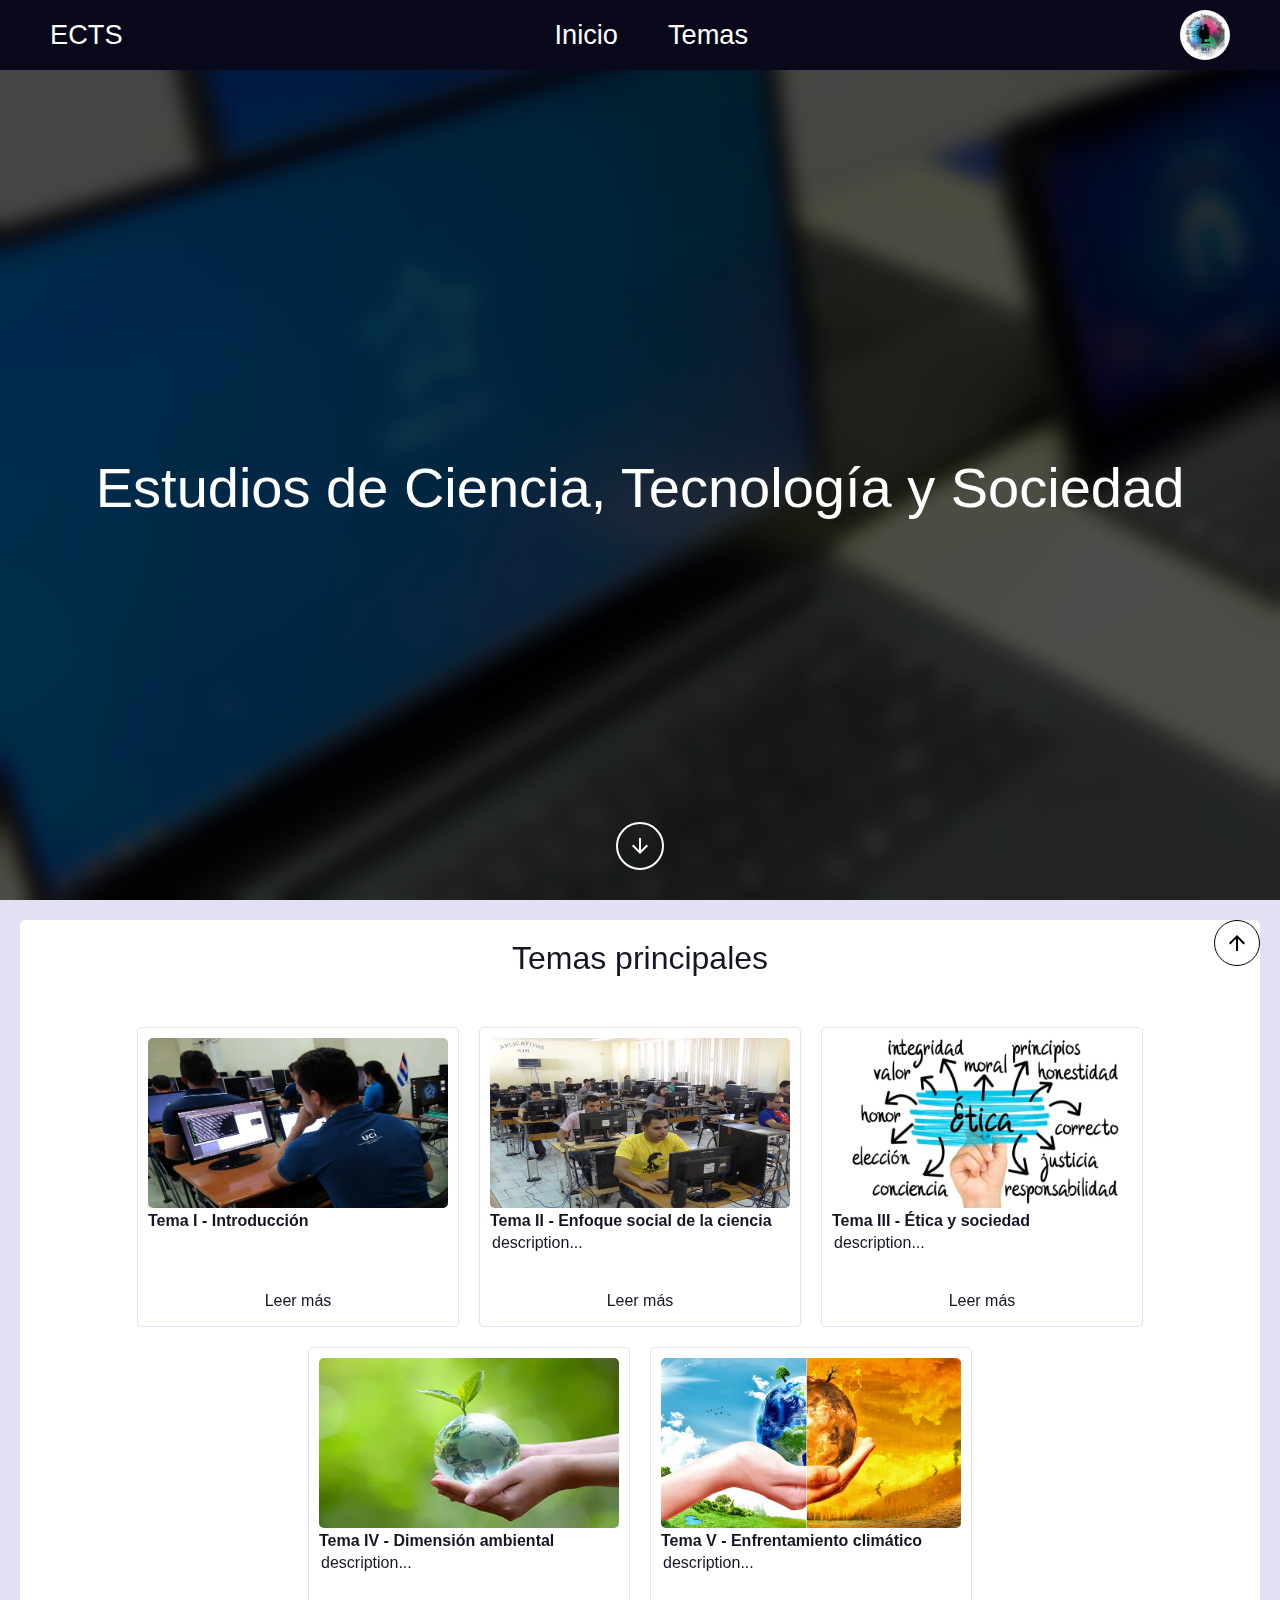
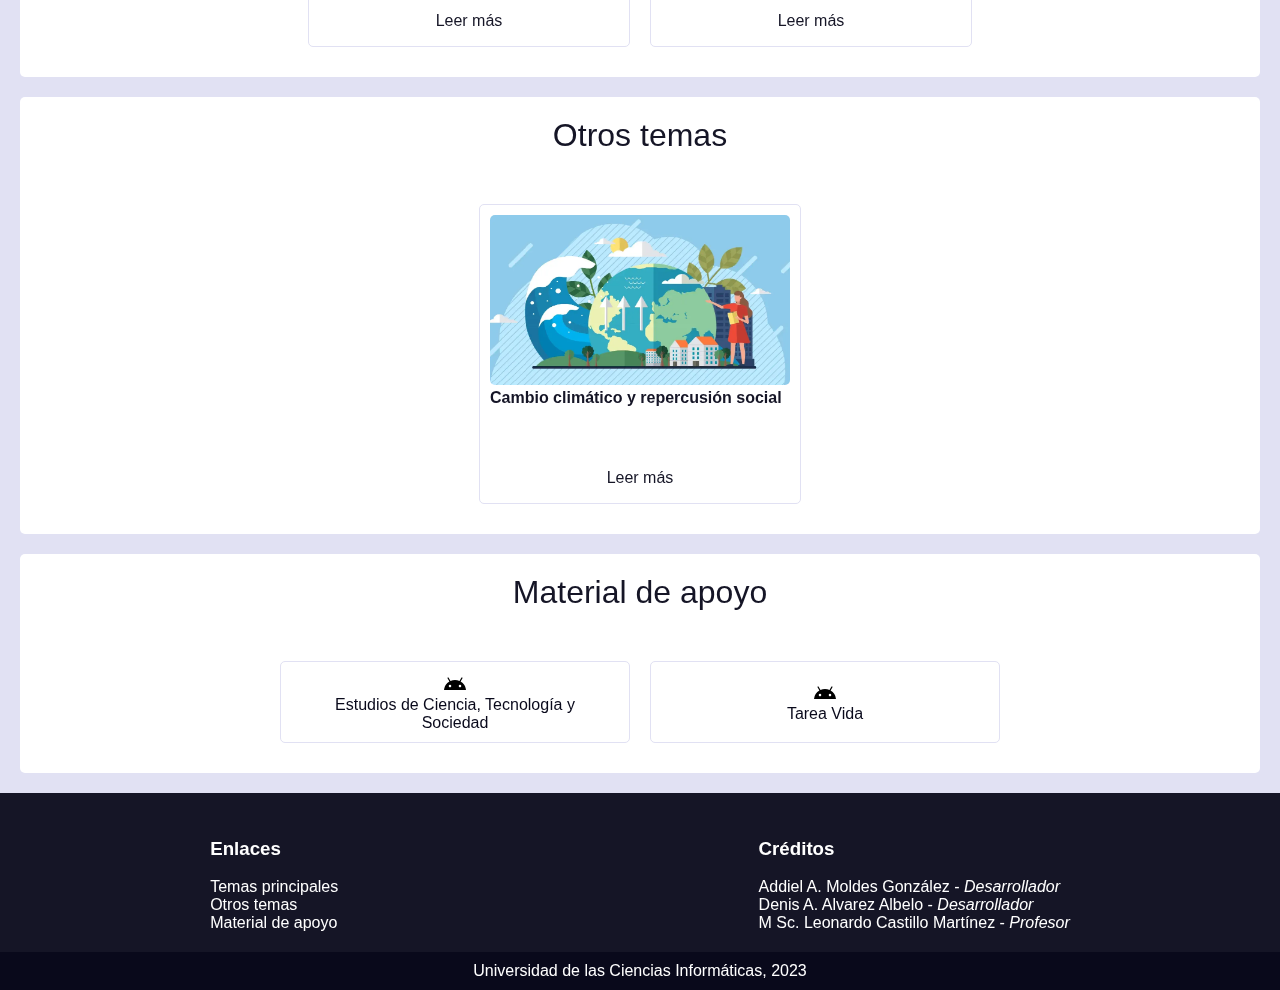
<file: index.html>
<!DOCTYPE html>
<html lang="es">

<head>
    <meta charset="UTF-8">
    <meta http-equiv="X-UA-Compatible" content="IE=edge">
    <meta name="viewport" content="width=device-width, initial-scale=1.0">
    <link rel="shortcut icon" href="/assets/images/icon/favicon.ico" type="image/x-icon">
    <link rel="stylesheet" href="assets/css/estilos.css">
    <title> Estudios de Ciencia, Tecnología y Sociedad </title>
</head>

<body>
    <header id="home">
        <div class="header-container">
            <nav>
                <a href="index.html" class="nav-brand ects-link">ECTS</a>
                <a href="#" class="menu"><svg xmlns="http://www.w3.org/2000/svg" height="36" width="36"
                        viewBox="0 96 960 960" width="24">
                        <path fill="white" d="M120 816v-80h720v80H120Zm0-200v-80h720v80H120Zm0-200v-80h720v80H120Z" />
                    </svg></a>
                <div>
                    <ul class="nav-links">
                        <li><a href="#home">Inicio</a>
                        </li>
                        <li><a href="#main">Temas</a>
                        </li>
                    </ul>
                </div>
                <img src="../assets/images/icon/logo2.jpg" alt="logo" width="50" class="home-logo logo" loading="lazy">
            </nav>
            <div class="home-title">
                <div class="home-header"> Estudios de Ciencia, Tecnología y Sociedad </div>
            </div>
            <div class="home-button-container">
                <a href="#main" class="home-button">
                    <svg xmlns="http://www.w3.org/2000/svg" height="24" viewBox="0 96 960 960" width="24">
                        <path fill="white" d="M480 896 160 576l56-57 224 224V256h80v487l224-224 56 57-320 320Z" />
                    </svg>
                </a>
            </div>
        </div>
    </header>
    <main id="main">
        <section class="content" id="content">
            <div class="content-title"> Temas principales </div>
            <div class="topic-cards">
                <div class="card">
                    <div class="card-body">
                        <img src="assets/images/cards/card-1.webp" alt="" width="300" height="170" class="card-image">
                        <div class="card-title"> Tema I - Introducción </div>
                    </div>
                    <div class="card-footer">
                        <div class="card-description">
                        </div>
                        <a href="pages/topic_1.html" class="card-button">Leer más</a>
                    </div>
                </div>
                <div class="card">
                    <div class="card-body">
                        <img src="assets/images/cards/card-2.webp" alt="" width="300" height="170" class="card-image">
                        <div class="card-title"> Tema II - Enfoque social de la ciencia </div>
                    </div>
                    <div class="card-footer">
                        <div class="card-description"> description... </div>
                        <a href="pages/topic_2.html" class="card-button">Leer más</a>
                    </div>
                </div>
                <div class="card">
                    <div class="card-body">
                        <img src="assets/images/cards/card-3.webp" alt="" width="300" height="170" class="card-image">
                        <div class="card-title"> Tema III - Ética y sociedad </div>
                    </div>
                    <div class="card-footer">
                        <div class="card-description"> description... </div>
                        <a href="pages/topic_3.html" class="card-button">Leer más</a>
                    </div>
                </div>
                <div class="card">
                    <div class="card-body">
                        <img src="assets/images/cards/card-4.webp" alt="" width="300" height="170" class="card-image">
                        <div class="card-title"> Tema IV - Dimensión ambiental </div>
                    </div>
                    <div class="card-footer">
                        <div class="card-description"> description... </div>
                        <a href="#" class="card-button">Leer más</a>
                    </div>
                </div>
                <div class="card">
                    <div class="card-body">
                        <img src="assets/images/background_5.webp" alt="" width="300" height="170" class="card-image">
                        <div class="card-title"> Tema V - Enfrentamiento climático </div>
                    </div>
                    <div class="card-footer">
                        <div class="card-description"> description... </div>
                        <a href="#" class="card-button">Leer más</a>
                    </div>
                </div>
            </div>
        </section>
        <section class="others-container" id="others">
            <div class="others-title"> Otros temas </div>
            <div class="topic-cards">
                <div class="card">
                    <div class="card-body">
                        <img src="assets/images/cards/card_other-1.webp" alt="" width="300" height="170"
                            class="card-image">
                        <div class="card-title"> Cambio climático y repercusión social </div>
                    </div>
                    <div class="card-footer">
                        <div class="card-description">
                        </div>
                        <a href="pages/others_1.html" class="card-button">Leer más</a>
                    </div>
                </div>
            </div>
        </section>
        <section class="support-container" id="support">
            <div class="support-title"> Material de apoyo </div>
            <div class="apk-container">
                <a href="#" class="apk" target="_blank">
                    <svg xmlns="http://www.w3.org/2000/svg" height="24" viewBox="0 96 960 960" width="24">
                        <path
                            d="M40 816q9-107 65.5-197T256 476l-74-128q-6-9-3-19t13-15q8-5 18-2t16 12l74 128q86-36 180-36t180 36l74-128q6-9 16-12t18 2q10 5 13 15t-3 19l-74 128q94 53 150.5 143T920 816H40Zm240-110q21 0 35.5-14.5T330 656q0-21-14.5-35.5T280 606q-21 0-35.5 14.5T230 656q0 21 14.5 35.5T280 706Zm400 0q21 0 35.5-14.5T730 656q0-21-14.5-35.5T680 606q-21 0-35.5 14.5T630 656q0 21 14.5 35.5T680 706Z" />
                    </svg> Estudios de Ciencia, Tecnología y Sociedad </a>
                <a href="https://apklis.cu/application/com.irdev.tareavida2021" class="apk" target="_blank">
                    <svg xmlns="http://www.w3.org/2000/svg" height="24" viewBox="0 96 960 960" width="24">
                        <path
                            d="M40 816q9-107 65.5-197T256 476l-74-128q-6-9-3-19t13-15q8-5 18-2t16 12l74 128q86-36 180-36t180 36l74-128q6-9 16-12t18 2q10 5 13 15t-3 19l-74 128q94 53 150.5 143T920 816H40Zm240-110q21 0 35.5-14.5T330 656q0-21-14.5-35.5T280 606q-21 0-35.5 14.5T230 656q0 21 14.5 35.5T280 706Zm400 0q21 0 35.5-14.5T730 656q0-21-14.5-35.5T680 606q-21 0-35.5 14.5T630 656q0 21 14.5 35.5T680 706Z" />
                    </svg> Tarea Vida </a>
            </div>
        </section>
        <a href="#home" class="floating-button">
            <svg xmlns="http://www.w3.org/2000/svg" height="24" viewBox="0 96 960 960" width="24">
                <path fill="white" d="M440 896V409L216 633l-56-57 320-320 320 320-56 57-224-224v487h-80Z" />
            </svg>
        </a>
    </main>
    <footer>
        <div class="footer-container">
            <div class="footer-links">
                <h3>Enlaces </h3>
                <a href="#content">Temas principales</a>
                <a href="#others">Otros temas</a>
                <a href="#support">Material de apoyo</a>
            </div>
            <div class="footer-credits">
                <h3>Créditos</h3>
                <span>Addiel A. Moldes González - <i>Desarrollador</i></span>
                <span>Denis A. Alvarez Albelo - <i>Desarrollador</i></span>
                <span>M Sc. Leonardo Castillo Martínez - <i>Profesor</i></span>
            </div>
        </div>
        <div class="footer-copy">
            <a href="https://www.uci.cu" target="_blank">Universidad de las Ciencias Informáticas</a>, 2023
        </div>
    </footer>
</body>

</html>
</file>
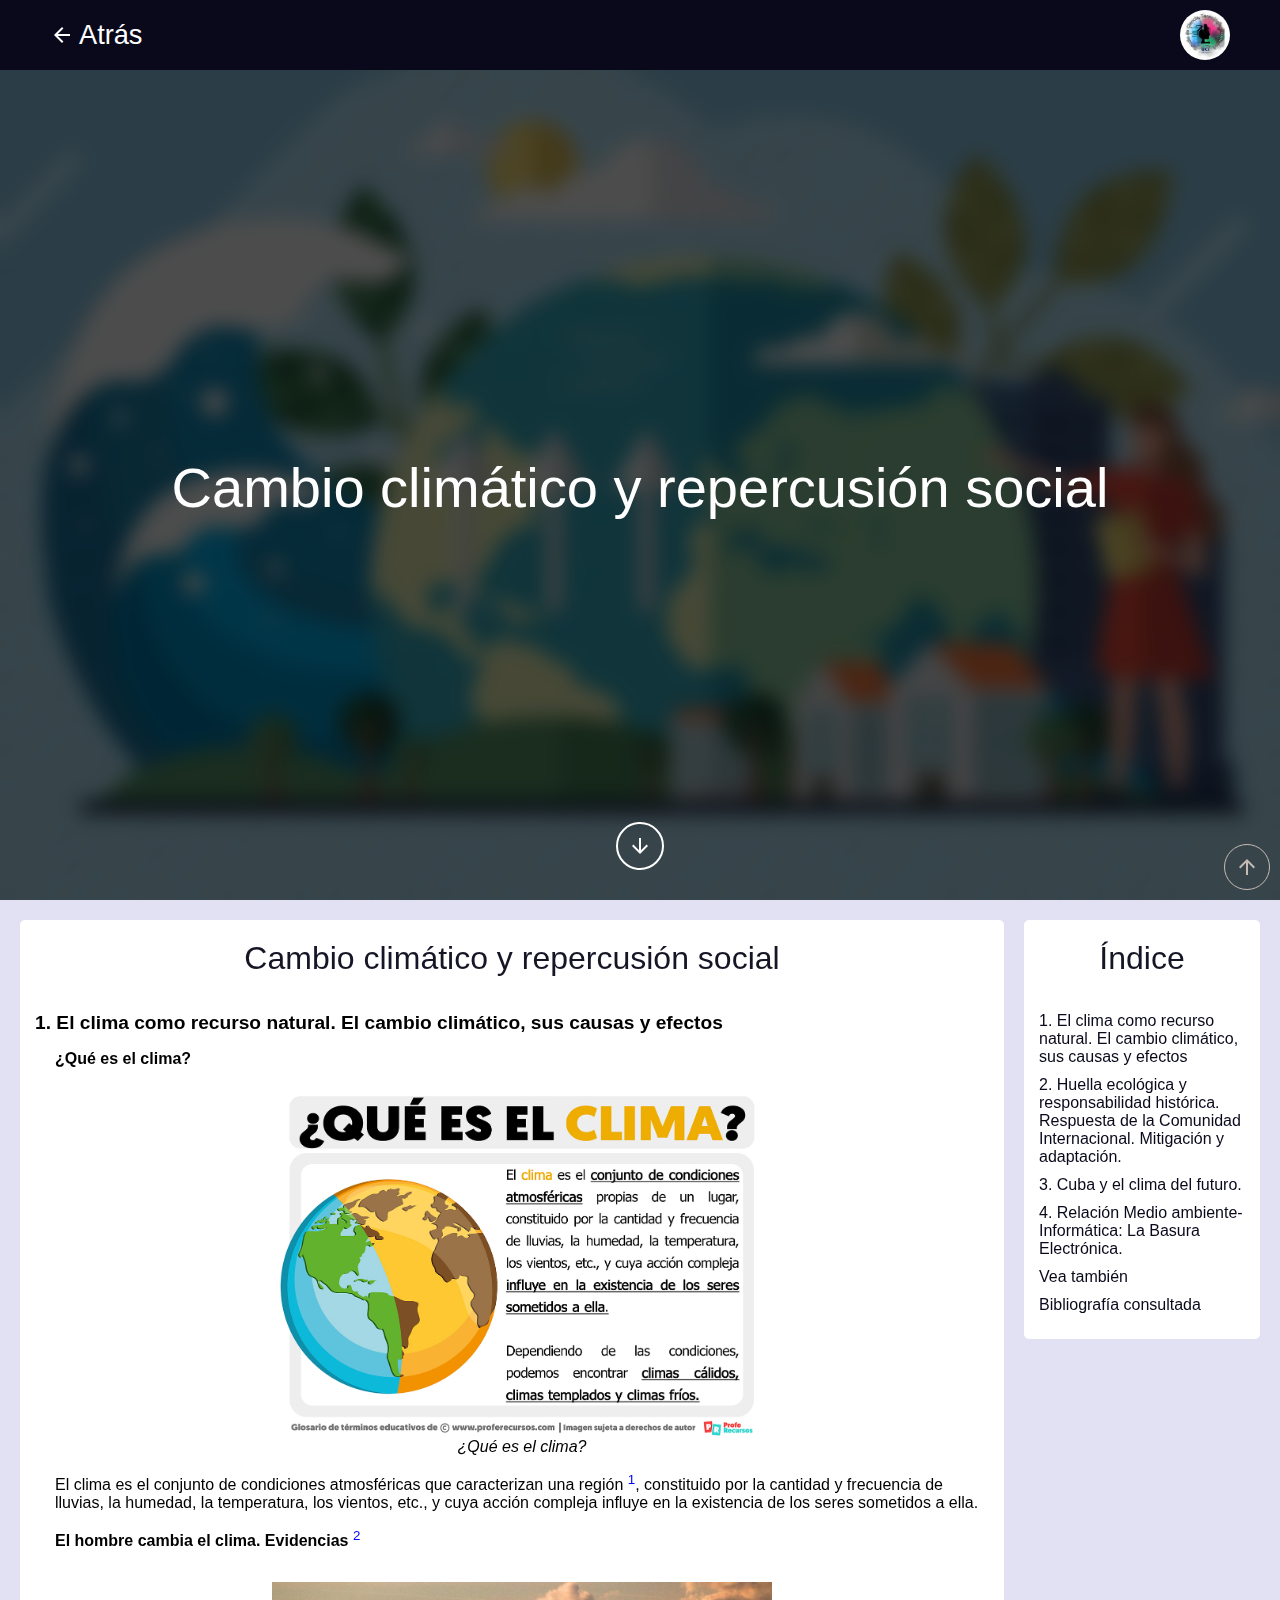
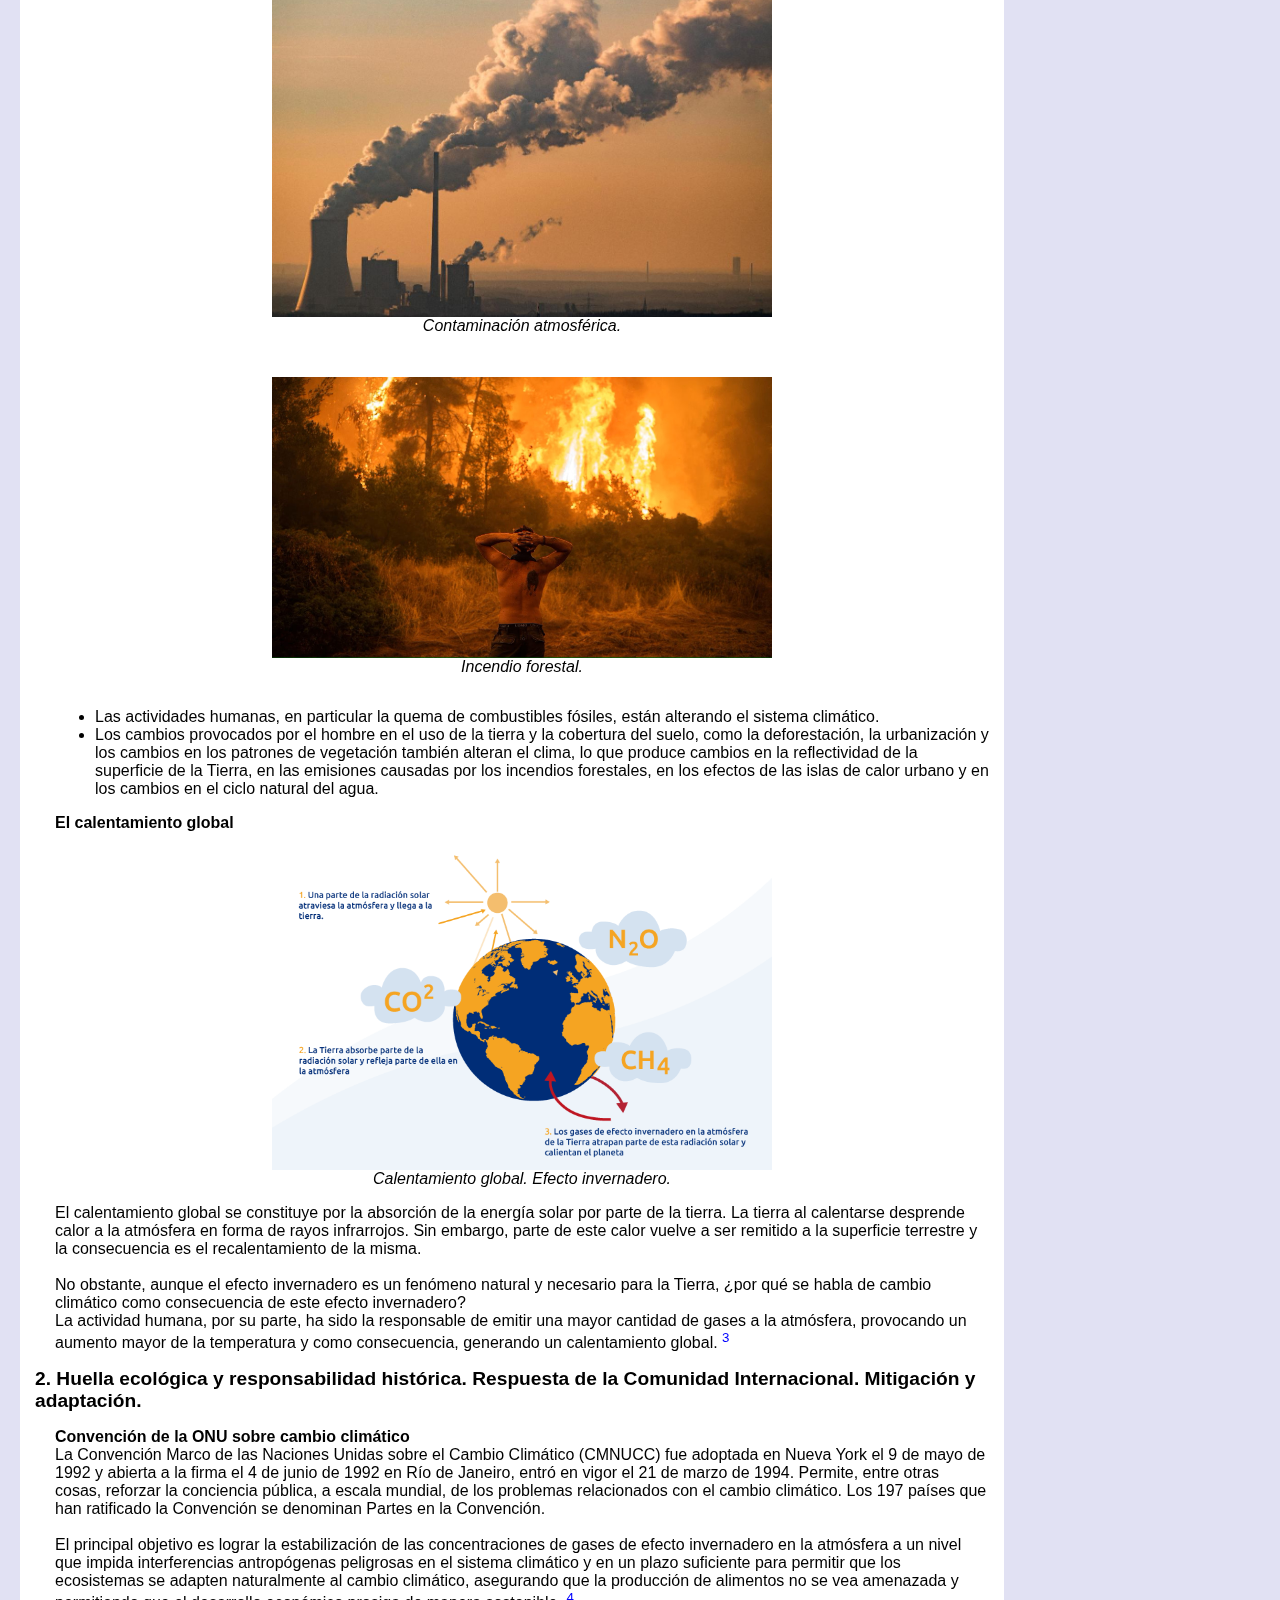
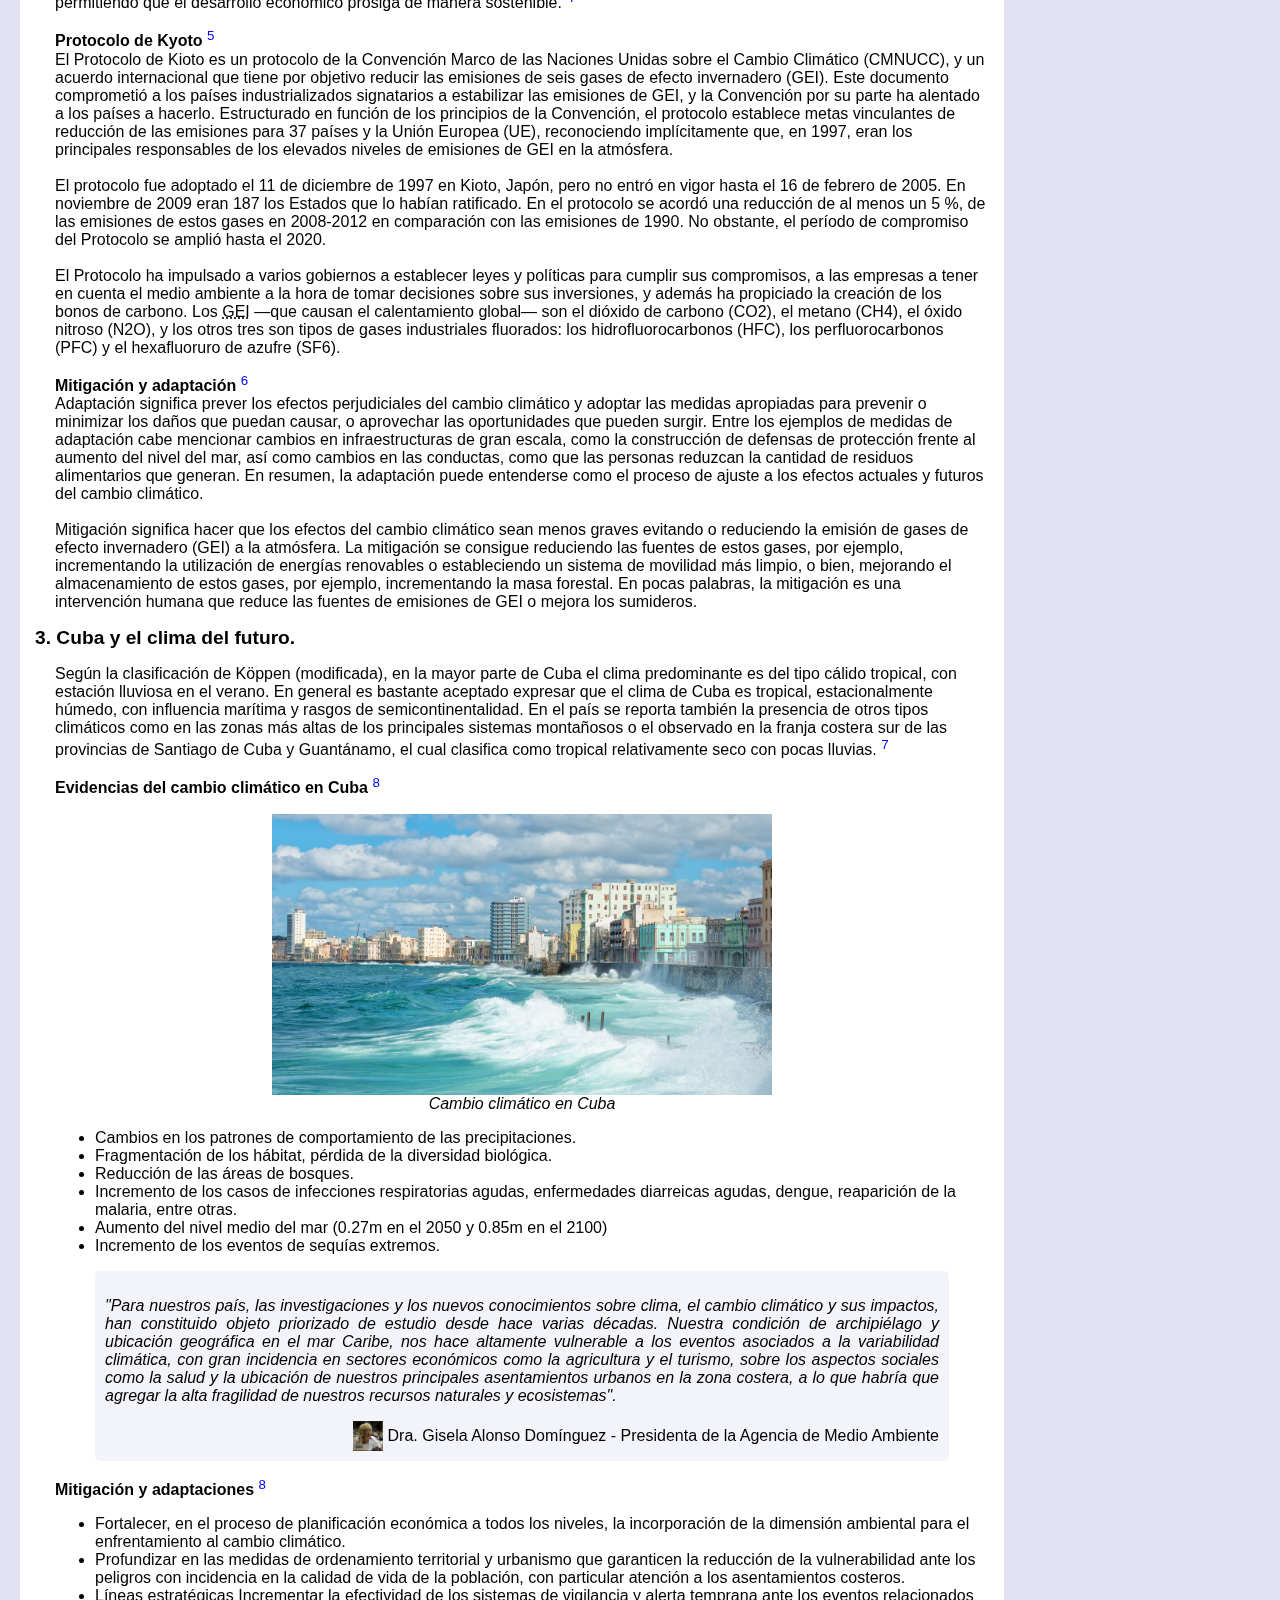
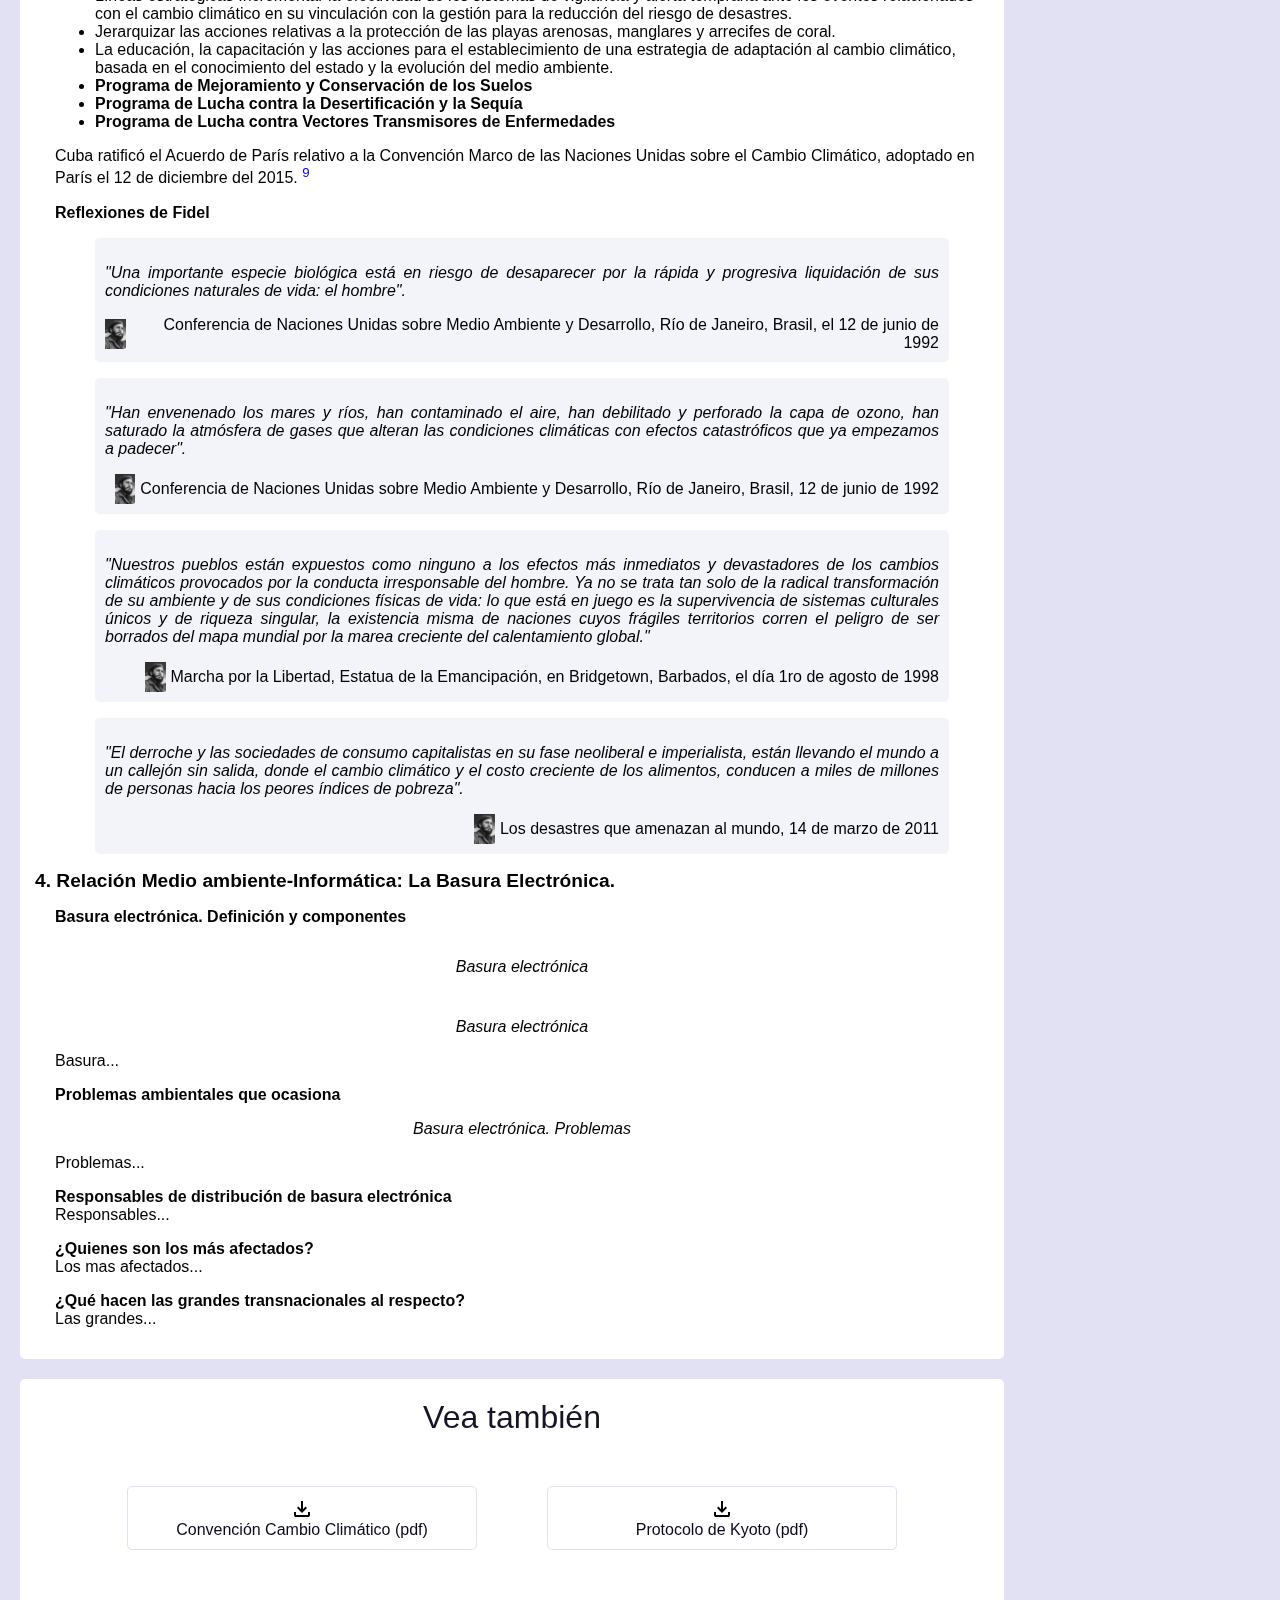
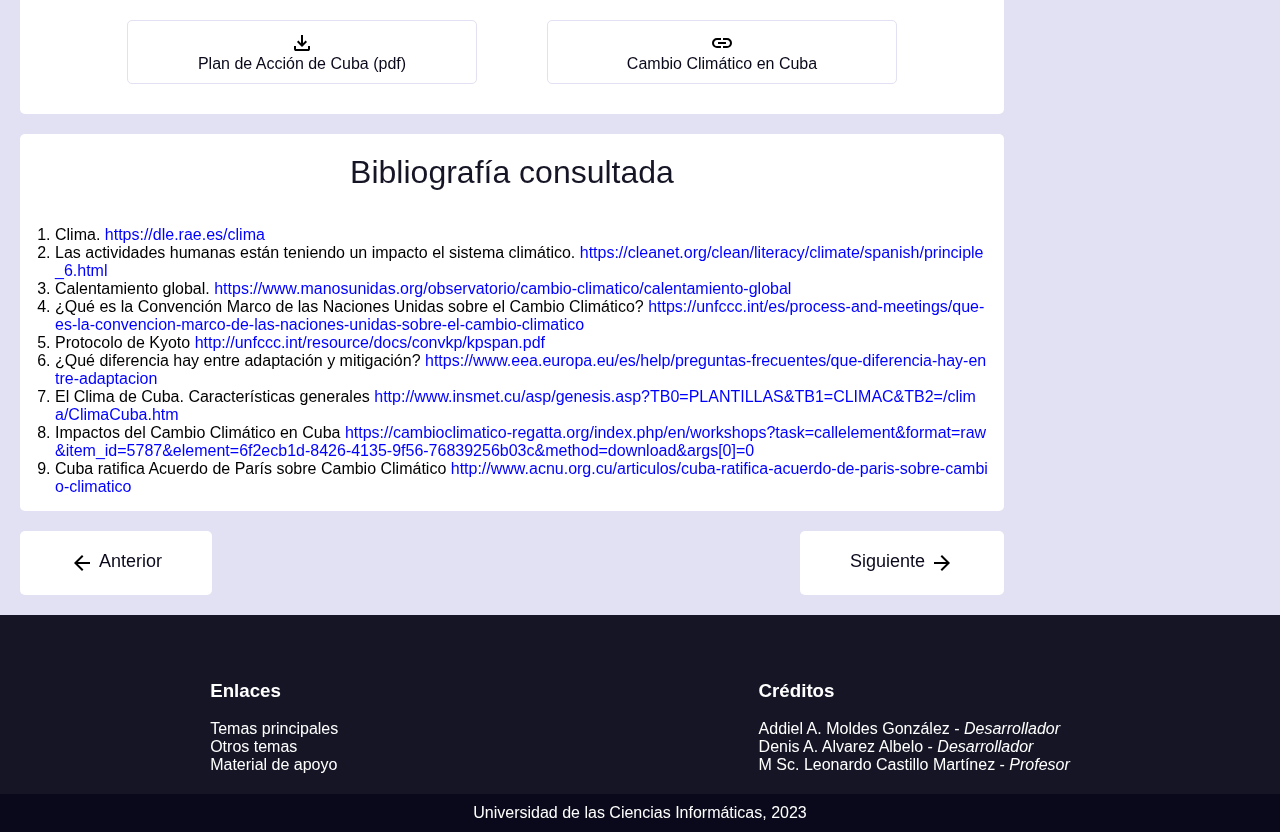
<file: pages/others_1.html>
<!DOCTYPE html>
<html lang="es">

    <head>
        <meta charset="UTF-8">
        <meta http-equiv="X-UA-Compatible" content="IE=edge">
        <meta name="viewport" content="width=device-width, initial-scale=1.0">
        <link rel="shortcut icon" href="../assets/images/icon/favicon.ico" type="image/x-icon">
        <link rel="stylesheet" href="../assets/css/estilos.css">
        <link rel="stylesheet" href="../assets/css/pages.css">
        <link rel="stylesheet" href="../assets/css/others_1.css">
        <title>Cambio climático y repercusión social</title>
    </head>

    <body>
        <header id="home">
            <div class="header-container">
                <nav class="nav-back">
                    <a href="../index.html" class="nav-brand">
                        <svg xmlns="http://www.w3.org/2000/svg" height="24" viewBox="0 96 960 960" width="24">
                            <path fill="white" d="M480 896 160 576l320-320 57 56-224 224h487v80H313l224 224-57 56Z" />
                        </svg> Atrás</a>
                    <img src="../assets/images/icon/logo2.jpg" alt="logo" width="50" class="logo" loading="lazy">
                </nav>
                <div class="home-title">
                    <div class="home-header"> Cambio climático y repercusión social</div>
                </div>
                <div class="home-button-container">
                    <a href="#main" class="home-button">
                        <svg xmlns="http://www.w3.org/2000/svg" height="24" viewBox="0 96 960 960" width="24">
                            <path fill="white"
                                d="M480 896 160 576l56-57 224 224V256h80v487l224-224 56 57-320 320Z" />
                        </svg>
                    </a>
                </div>
            </div>
        </header>
        <div class="body-content">
            <main id="main">
                <section id="content" class="content">
                    <div class="content-title">Cambio climático y repercusión social</div>
                    <div class="container">
                        <div class="subtopic-container" id="subtopic_1">
                            <div class="subtopic-title">1. El clima como recurso natural. El cambio climático, sus
                                causas y efectos </div>
                            <div class="subtopic">
                                <p>
                                    <strong>¿Qué es el clima?</strong>
                                <figure>
                                    <img src="../assets/images/other_1/1.jpg" alt="clima" class="responsive"
                                        width="500" loading="lazy">
                                    <figcaption><i>¿Qué es el clima?</i></figcaption>
                                </figure> El clima es el conjunto de condiciones atmosféricas que caracterizan una
                                región <sup><a
                                        href="#biblio-1"
                                        class="biblio-links">1</a></sup>, constituido por la cantidad y frecuencia de
                                lluvias, la humedad, la temperatura, los vientos, etc., y cuya acción compleja influye
                                en la existencia de los seres sometidos a ella. </p>
                                <p>
                                    <strong>El hombre cambia el clima. Evidencias</strong> <sup><a href="#biblio-2"
                                            class="biblio-links">2</a></sup>
                                <div class="more-images">
                                    <figure>
                                        <img src="../assets/images/other_1/3.jpg" alt="contaminación" class="responsive"
                                            width="500" loading="lazy">
                                        <figcaption><i>Contaminación atmosférica.</i></figcaption>
                                    </figure>
                                    <figure>
                                        <img src="../assets/images/other_1/4.jpg" alt="incendios" class="responsive"
                                            width="500" loading="lazy">
                                        <figcaption><i>Incendio forestal.</i></figcaption>
                                    </figure>
                                </div>
                                <ul>
                                    <li>Las actividades humanas, en particular la quema de combustibles fósiles, están
                                        alterando el sistema climático.</li>
                                    <li>Los cambios provocados por el hombre en el uso de la tierra y la cobertura del
                                        suelo, como la deforestación, la urbanización y los cambios en los patrones de
                                        vegetación también alteran el clima, lo que produce cambios en la reflectividad
                                        de la superficie de la Tierra, en las emisiones causadas por los incendios
                                        forestales, en los efectos de las islas de calor urbano y en los cambios en el
                                        ciclo natural del agua.</li>
                                </ul>
                                </p>
                                <p>
                                    <strong>El calentamiento global</strong>
                                <figure>
                                    <img src="../assets/images/other_1/2.png" alt="calentamiento global"
                                        class="responsive"
                                        width="500" loading="lazy">
                                    <figcaption><i>Calentamiento global. Efecto invernadero.</i></figcaption>
                                </figure> El calentamiento global se constituye por la absorción de la energía solar por
                                parte de la tierra. La tierra al calentarse desprende calor a la atmósfera en forma de
                                rayos infrarrojos. Sin embargo, parte de este calor vuelve a ser remitido a la
                                superficie terrestre y la consecuencia es el recalentamiento de la misma. <br><br> No
                                obstante, aunque el efecto invernadero es un fenómeno natural y necesario para la
                                Tierra, ¿por qué se habla de cambio climático como consecuencia de este efecto
                                invernadero? <br> La actividad humana, por su parte, ha sido la responsable de emitir
                                una mayor cantidad de gases a la atmósfera, provocando un aumento mayor de la
                                temperatura y como consecuencia, generando un calentamiento global. <sup><a
                                        href="#biblio-3"
                                        class="biblio-links">3</a></sup>
                                </p>
                            </div>
                        </div>
                        <div class="subtopic-container" id="subtopic_2">
                            <div class="subtopic-title">2. Huella ecológica y responsabilidad histórica. Respuesta de la
                                Comunidad Internacional. Mitigación y adaptación.</div>
                            <div class="subtopic">
                                <p>
                                    <strong>Convención de la ONU sobre cambio climático</strong><br> La Convención Marco
                                    de las Naciones Unidas sobre el Cambio Climático (CMNUCC) fue adoptada en Nueva York
                                    el 9 de mayo de 1992 y abierta a la firma el 4 de junio de 1992 en Río de Janeiro,
                                    entró en vigor el 21 de marzo de 1994. Permite, entre otras cosas, reforzar la
                                    conciencia pública, a escala mundial, de los problemas relacionados con el cambio
                                    climático. Los 197 países que han ratificado la Convención se denominan Partes en la
                                    Convención. <br><br> El principal objetivo es lograr la estabilización de las
                                    concentraciones de gases de efecto invernadero en la atmósfera a un nivel que impida
                                    interferencias antropógenas peligrosas en el sistema climático y en un plazo
                                    suficiente para permitir que los ecosistemas se adapten naturalmente al cambio
                                    climático, asegurando que la producción de alimentos no se vea amenazada y
                                    permitiendo que el desarrollo económico prosiga de manera sostenible. <sup><a
                                            href="#biblio-4" class="biblio-links">4</a></sup>
                                </p>
                                <p>
                                    <strong>Protocolo de Kyoto</strong> <sup><a href="#biblio-5"
                                            class="biblio-links">5</a></sup><br> El Protocolo de Kioto es un protocolo
                                    de la Convención Marco de las Naciones Unidas sobre el Cambio Climático (CMNUCC), y
                                    un acuerdo internacional que tiene por objetivo reducir las emisiones de seis gases
                                    de efecto invernadero (GEI). Este documento comprometió a los países
                                    industrializados signatarios a estabilizar las emisiones de GEI, y la Convención por
                                    su parte ha alentado a los países a hacerlo. Estructurado en función de los
                                    principios de la Convención, el protocolo establece metas vinculantes de reducción
                                    de las emisiones para 37 países y la Unión Europea (UE), reconociendo implícitamente
                                    que, en 1997, eran los principales responsables de los elevados niveles de emisiones
                                    de GEI en la atmósfera. <br><br> El protocolo fue adoptado el 11 de diciembre de
                                    1997 en Kioto, Japón, pero no entró en vigor hasta el 16 de febrero de 2005. En
                                    noviembre de 2009 eran 187 los Estados que lo habían ratificado. En el protocolo se
                                    acordó una reducción de al menos un 5 %, de las emisiones de estos gases en
                                    2008-2012 en comparación con las emisiones de 1990. No obstante, el período de
                                    compromiso del Protocolo se amplió hasta el 2020. <br><br> El Protocolo ha impulsado
                                    a varios gobiernos a establecer leyes y políticas para cumplir sus compromisos, a
                                    las empresas a tener en cuenta el medio ambiente a la hora de tomar decisiones sobre
                                    sus inversiones, y además ha propiciado la creación de los bonos de carbono. Los
                                    <abbr
                                        title="Gases de Efecto Invernadero">GEI</abbr> —que causan el calentamiento
                                    global— son el dióxido de carbono (CO2), el metano (CH4), el óxido nitroso (N2O), y
                                    los otros tres son tipos de gases industriales fluorados: los hidrofluorocarbonos
                                    (HFC), los perfluorocarbonos (PFC) y el hexafluoruro de azufre (SF6).
                                </p>
                                <p>
                                    <strong>Mitigación y adaptación</strong> <sup><a href="#biblio-6"
                                            class="biblio-links">6</a></sup><br> Adaptación significa prever los efectos
                                    perjudiciales del cambio climático y adoptar las medidas apropiadas para prevenir o
                                    minimizar los daños que puedan causar, o aprovechar las oportunidades que pueden
                                    surgir. Entre los ejemplos de medidas de adaptación cabe mencionar cambios en
                                    infraestructuras de gran escala, como la construcción de defensas de protección
                                    frente al aumento del nivel del mar, así como cambios en las conductas, como que las
                                    personas reduzcan la cantidad de residuos alimentarios que generan. En resumen, la
                                    adaptación puede entenderse como el proceso de ajuste a los efectos actuales y
                                    futuros del cambio climático. <br><br> Mitigación significa hacer que los efectos
                                    del cambio climático sean menos graves evitando o reduciendo la emisión de gases de
                                    efecto invernadero (GEI) a la atmósfera. La mitigación se consigue reduciendo las
                                    fuentes de estos gases, por ejemplo, incrementando la utilización de energías
                                    renovables o estableciendo un sistema de movilidad más limpio, o bien, mejorando el
                                    almacenamiento de estos gases, por ejemplo, incrementando la masa forestal. En pocas
                                    palabras, la mitigación es una intervención humana que reduce las fuentes de
                                    emisiones de GEI o mejora los sumideros.
                                </p>
                            </div>
                        </div>
                        <div class="subtopic-container" id="subtopic_3">
                            <div class="subtopic-title">3. Cuba y el clima del futuro.</div>
                            <div class="subtopic">
                                <p> Según la clasificación de Köppen (modificada), en la mayor parte de Cuba el clima
                                    predominante es del tipo cálido tropical, con estación lluviosa en el verano. En
                                    general es bastante aceptado expresar que el clima de Cuba es tropical,
                                    estacionalmente húmedo, con influencia marítima y rasgos de semicontinentalidad. En
                                    el país se reporta también la presencia de otros tipos climáticos como en las zonas
                                    más altas de los principales sistemas montañosos o el observado en la franja costera
                                    sur de las provincias de Santiago de Cuba y Guantánamo, el cual clasifica como
                                    tropical relativamente seco con pocas lluvias. <sup><a href="#biblio-7"
                                            class="biblio-links">7</a></sup>
                                </p>
                                <p>
                                    <strong>Evidencias del cambio climático en Cuba</strong> <sup><a href="#biblio-8"
                                            class="biblio-links">8</a></sup>
                                <figure>
                                    <img src="../assets/images/other_1/cuba.jpg" alt="cuba" class="responsive"
                                        width="500" loading="lazy">
                                    <figcaption><i>Cambio climático en Cuba</i></figcaption>
                                </figure>
                                <ul>
                                    <li>Cambios en los patrones de comportamiento de las precipitaciones.</li>
                                    <li>Fragmentación de los hábitat, pérdida de la diversidad biológica.</li>
                                    <li>Reducción de las áreas de bosques.</li>
                                    <li>Incremento de los casos de infecciones respiratorias agudas, enfermedades
                                        diarreicas agudas, dengue, reaparición de la malaria, entre otras.</li>
                                    <li>Aumento del nivel medio del mar (0.27m en el 2050 y 0.85m en el 2100)</li>
                                    <li>Incremento de los eventos de sequías extremos.</li>
                                </ul>
                                <blockquote>
                                    <p style="text-align: justify;">
                                        <i> "Para nuestros país, las investigaciones y los nuevos conocimientos sobre
                                            clima, el cambio climático y sus impactos, han constituido objeto priorizado
                                            de estudio desde hace varias décadas. Nuestra condición de archipiélago y
                                            ubicación geográfica en el mar Caribe, nos hace altamente vulnerable a los
                                            eventos asociados a la variabilidad climática, con gran incidencia en
                                            sectores económicos como la agricultura y el turismo, sobre los aspectos
                                            sociales como la salud y la ubicación de nuestros principales asentamientos
                                            urbanos en la zona costera, a lo que habría que agregar la alta fragilidad
                                            de nuestros recursos naturales y ecosistemas". </i>
                                    </p>
                                    <div class="quote-footer"><span class="quote-img"><img
                                                src="../assets/images/citas/gisela.jpg" alt="gisela"
                                                height="30"></span><span class="quote-footer-text">Dra. Gisela Alonso
                                            Domínguez - Presidenta de la Agencia de Medio Ambiente</span>
                                    </div>
                                </blockquote>
                                </p>
                                <p><strong>Mitigación y adaptaciones</strong> <sup><a href="#biblio-8"
                                            class="biblio-links">8</a></sup>
                                <ul>
                                    <li>Fortalecer, en el proceso de planificación económica a todos los niveles, la
                                        incorporación de la dimensión ambiental para el enfrentamiento al cambio
                                        climático. </li>
                                    <li>Profundizar en las medidas de ordenamiento territorial y urbanismo que
                                        garanticen la reducción de la vulnerabilidad ante los peligros con incidencia en
                                        la calidad de vida de la población, con particular atención a los asentamientos
                                        costeros.</li>
                                    <li>Líneas estratégicas Incrementar la efectividad de los sistemas de vigilancia y
                                        alerta temprana ante los eventos relacionados con el cambio climático en su
                                        vinculación con la gestión para la reducción del riesgo de desastres.</li>
                                    <li>Jerarquizar las acciones relativas a la protección de las playas arenosas,
                                        manglares y arrecifes de coral.</li>
                                    <li>La educación, la capacitación y las acciones para el establecimiento de una
                                        estrategia de adaptación al cambio climático, basada en el conocimiento del
                                        estado y la evolución del medio ambiente.</li>
                                    <li><b>Programa de Mejoramiento y Conservación de los Suelos</b></li>
                                    <li><b>Programa de Lucha contra la Desertificación y la Sequía</b></li>
                                    <li><b>Programa de Lucha contra Vectores Transmisores de Enfermedades</b></li>
                                </ul>
                                </p>
                                <p> Cuba ratificó el Acuerdo de París relativo a la Convención Marco de las Naciones
                                    Unidas sobre el Cambio Climático, adoptado en París el 12 de diciembre del 2015.
                                    <sup><a
                                            href="#biblio-9" class="biblio-links">9</a></sup></p>
                                <p>
                                    <strong>Reflexiones de Fidel</strong><br>
                                <blockquote>
                                    <p style="text-align: justify;">
                                        <i>"Una importante especie biológica está en riesgo de desaparecer por la rápida
                                            y progresiva liquidación de sus condiciones naturales de vida: el
                                            hombre".</i>
                                    </p>
                                    <div class="quote-footer"><span class="quote-img"><img
                                                src="../assets/images/citas/fidel.jpg" alt="fidel"
                                                height="30"></span><span class="quote-footer-text">Conferencia de
                                            Naciones Unidas sobre Medio Ambiente y Desarrollo, Río de Janeiro, Brasil,
                                            el 12 de junio de 1992</span>
                                    </div>
                                </blockquote>
                                <blockquote>
                                    <p style="text-align: justify;">
                                        <i>"Han envenenado los mares y ríos, han contaminado el aire, han debilitado y
                                            perforado la capa de ozono, han saturado la atmósfera de gases que alteran
                                            las condiciones climáticas con efectos catastróficos que ya empezamos a
                                            padecer".</i>
                                    </p>
                                    <div class="quote-footer"><span class="quote-img"><img
                                                src="../assets/images/citas/fidel.jpg" alt="fidel"
                                                height="30"></span><span class="quote-footer-text">Conferencia de
                                            Naciones Unidas sobre Medio Ambiente y Desarrollo, Río de Janeiro, Brasil,
                                            12 de junio de 1992</span>
                                    </div>
                                </blockquote>
                                <blockquote>
                                    <p style="text-align: justify;">
                                        <i> "Nuestros pueblos están expuestos como ninguno a los efectos más inmediatos
                                            y devastadores de los cambios climáticos provocados por la conducta
                                            irresponsable del hombre. Ya no se trata tan solo de la radical
                                            transformación de su ambiente y de sus condiciones físicas de vida: lo que
                                            está en juego es la supervivencia de sistemas culturales únicos y de riqueza
                                            singular, la existencia misma de naciones cuyos frágiles territorios corren
                                            el peligro de ser borrados del mapa mundial por la marea creciente del
                                            calentamiento global." </i>
                                    </p>
                                    <div class="quote-footer"><span class="quote-img"><img
                                                src="../assets/images/citas/fidel.jpg" alt="fidel"
                                                height="30"></span><span class="quote-footer-text">Marcha por la
                                            Libertad, Estatua de la Emancipación, en Bridgetown, Barbados, el día 1ro de
                                            agosto de 1998</span></div>
                                </blockquote>
                                <blockquote>
                                    <p style="text-align: justify;"><i>"El derroche y las sociedades de consumo
                                            capitalistas en su fase neoliberal e imperialista, están llevando el mundo a
                                            un callejón sin salida, donde el cambio climático y el costo creciente de
                                            los alimentos, conducen a miles de millones de personas hacia los peores
                                            índices de pobreza".</i></p>
                                    <div class="quote-footer"><span class="quote-img"><img
                                                src="../assets/images/citas/fidel.jpg" alt="fidel"
                                                height="30"></span><span class="quote-footer-text">Los desastres que
                                            amenazan al mundo, 14 de marzo de 2011</span></div>
                                </blockquote>
                                </p>
                            </div>
                        </div>
                        <div class="subtopic-container" id="subtopic_4">
                            <div class="subtopic-title">4. Relación Medio ambiente-Informática: La Basura Electrónica.
                            </div>
                            <div class="subtopic">
                                <p>
                                    <strong>Basura electrónica. Definición y componentes</strong>
                                <div class="more-images">
                                    <figure>
                                        <img src="../assets/images/other_1/basura.jpg" alt="basura electrónica"
                                            class="responsive"
                                            width="500" loading="lazy">
                                        <figcaption><i>Basura electrónica</i></figcaption>
                                    </figure>
                                    <figure>
                                        <img src="../assets/images/other_1/basura-2.jpg" alt="basura electrónica"
                                            class="responsive"
                                            width="500" loading="lazy">
                                        <figcaption><i>Basura electrónica</i></figcaption>
                                    </figure>
                                </div> Basura... </p>
                                <p>
                                    <strong>Problemas ambientales que ocasiona</strong>
                                <figure>
                                    <img src="../assets/images/other_1/basura-3.png" alt="basura electrónica"
                                        class="responsive"
                                        width="500" loading="lazy">
                                    <figcaption><i>Basura electrónica. Problemas</i></figcaption>
                                </figure> Problemas... </p>
                                <p>
                                    <strong>Responsables de distribución de basura electrónica</strong><br>
                                    Responsables...
                                </p>
                                <p>
                                    <strong>¿Quienes son los más afectados?</strong><br> Los mas afectados...
                                </p>
                                <p>
                                    <strong>¿Qué hacen las grandes transnacionales al respecto?</strong><br> Las
                                    grandes...
                                </p>
                            </div>
                        </div>
                    </div>
                </section>
                <section class="content" id="cont-5">
                    <div class="content-title">Vea también</div>
                    <div class="links">
                        <div class="apk-container">
                            <a href="../assets/files/Convención Cambio Climatico.pdf" target="_blank" class="apk">
                                <svg xmlns="http://www.w3.org/2000/svg" height="24" viewBox="0 96 960 960" width="24">
                                    <path
                                        d="M240 896q-33 0-56.5-23.5T160 816V696h80v120h480V696h80v120q0 33-23.5 56.5T720 896H240Zm240-160L280 536l56-58 104 104V256h80v326l104-104 56 58-200 200Z" />
                                </svg> Convención Cambio Climático (pdf)</a>
                        </div>
                        <div class="apk-container">
                            <a href="../assets/files/Protoloco de Kyoto.pdf" target="_blank" class="apk">
                                <svg xmlns="http://www.w3.org/2000/svg" height="24" viewBox="0 96 960 960" width="24">
                                    <path
                                        d="M240 896q-33 0-56.5-23.5T160 816V696h80v120h480V696h80v120q0 33-23.5 56.5T720 896H240Zm240-160L280 536l56-58 104 104V256h80v326l104-104 56 58-200 200Z" />
                                </svg> Protocolo de Kyoto (pdf)</a>
                        </div>
                        <div class="apk-container">
                            <a href="../assets/files/Republic of Cuba-INDCs-Nov2015.pdf" target="_blank" class="apk">
                                <svg xmlns="http://www.w3.org/2000/svg" height="24" viewBox="0 96 960 960" width="24">
                                    <path
                                        d="M240 896q-33 0-56.5-23.5T160 816V696h80v120h480V696h80v120q0 33-23.5 56.5T720 896H240Zm240-160L280 536l56-58 104 104V256h80v326l104-104 56 58-200 200Z" />
                                </svg> Plan de Acción de Cuba (pdf)</a>
                        </div>
                        <div class="apk-container">
                            <a href="http://ccc.insmet.cu/cambioclimaticoencuba/es" target="_blank" class="apk">
                                <svg xmlns="http://www.w3.org/2000/svg" height="24" viewBox="0 96 960 960" width="24">
                                    <path
                                        d="M440 776H280q-83 0-141.5-58.5T80 576q0-83 58.5-141.5T280 376h160v80H280q-50 0-85 35t-35 85q0 50 35 85t85 35h160v80ZM320 616v-80h320v80H320Zm200 160v-80h160q50 0 85-35t35-85q0-50-35-85t-85-35H520v-80h160q83 0 141.5 58.5T880 576q0 83-58.5 141.5T680 776H520Z" />
                                </svg> Cambio Climático en Cuba</a>
                        </div>
                    </div>
                </section>
                <section class="content biblio" id="cont-6">
                    <div class="content-title">Bibliografía consultada</div>
                    <div class="container">
                        <div class="subtopic-container" id="subtopic_5">
                            <ol>
                                <li id="biblio-1">Clima. <a target="_blank" href="https://dle.rae.es/clima"
                                        class="biblio-links">https://dle.rae.es/clima</a></li>
                                <li id="biblio-2">Las actividades humanas están teniendo un impacto el sistema
                                    climático. <a
                                        target="_blank"
                                        href="https://cleanet.org/clean/literacy/climate/spanish/principle_6.html"
                                        class="biblio-links">https://cleanet.org/clean/literacy/climate/spanish/principle_6.html</a>
                                </li>
                                <li id="biblio-3">Calentamiento global. <a
                                        target="_blank"
                                        href="https://www.manosunidas.org/observatorio/cambio-climatico/calentamiento-global"
                                        class="biblio-links">https://www.manosunidas.org/observatorio/cambio-climatico/calentamiento-global</a>
                                </li>
                                <li id="biblio-4">¿Qué es la Convención Marco de las Naciones Unidas sobre el Cambio
                                    Climático? <a
                                        target="_blank"
                                        href="https://unfccc.int/es/process-and-meetings/que-es-la-convencion-marco-de-las-naciones-unidas-sobre-el-cambio-climatico"
                                        class="biblio-links">https://unfccc.int/es/process-and-meetings/que-es-la-convencion-marco-de-las-naciones-unidas-sobre-el-cambio-climatico</a>
                                </li>
                                <li id="biblio-5">Protocolo de Kyoto <a
                                        target="_blank" href="http://unfccc.int/resource/docs/convkp/kpspan.pdf"
                                        class="biblio-links">http://unfccc.int/resource/docs/convkp/kpspan.pdf</a>
                                </li>
                                <li id="biblio-6">¿Qué diferencia hay entre adaptación y mitigación? <a
                                        target="_blank"
                                        href="https://www.eea.europa.eu/es/help/preguntas-frecuentes/que-diferencia-hay-entre-adaptacion"
                                        class="biblio-links">https://www.eea.europa.eu/es/help/preguntas-frecuentes/que-diferencia-hay-entre-adaptacion</a>
                                </li>
                                <li id="biblio-7">El Clima de Cuba. Características generales <a
                                        target="_blank"
                                        href="http://www.insmet.cu/asp/genesis.asp?TB0=PLANTILLAS&TB1=CLIMAC&TB2=/clima/ClimaCuba.htm"
                                        class="biblio-links">http://www.insmet.cu/asp/genesis.asp?TB0=PLANTILLAS&TB1=CLIMAC&TB2=/clima/ClimaCuba.htm</a>
                                </li>
                                <li id="biblio-8">Impactos del Cambio Climático en Cuba <a
                                        target="_blank"
                                        href="https://cambioclimatico-regatta.org/index.php/en/workshops?task=callelement&format=raw&item_id=5787&element=6f2ecb1d-8426-4135-9f56-76839256b03c&method=download&args[0]=0"
                                        class="biblio-links">https://cambioclimatico-regatta.org/index.php/en/workshops?task=callelement&format=raw&item_id=5787&element=6f2ecb1d-8426-4135-9f56-76839256b03c&method=download&args[0]=0</a>
                                </li>
                                <li id="biblio-9">Cuba ratifica Acuerdo de París sobre Cambio Climático <a
                                        target="_blank"
                                        href="http://www.acnu.org.cu/articulos/cuba-ratifica-acuerdo-de-paris-sobre-cambio-climatico"
                                        class="biblio-links">http://www.acnu.org.cu/articulos/cuba-ratifica-acuerdo-de-paris-sobre-cambio-climatico</a>
                                </li>
                            </ol>
                        </div>
                    </div>
                </section>
                <section id="page-nav">
                    <div class="container page-nav-container">
                        <span class="previous page-nav"><a href="#page-nav"><svg xmlns="http://www.w3.org/2000/svg"
                                    height="24" viewBox="0 96 960 960" width="24">
                                    <path d="M480 896 160 576l320-320 57 56-224 224h487v80H313l224 224-57 56Z" />
                                </svg><span class="page-nav-word">Anterior</span></a></span>
                        <span class="next page-nav"><a href="#page-nav"><span class="page-nav-word">Siguiente</span><svg
                                    xmlns="http://www.w3.org/2000/svg"
                                    height="24" viewBox="0 96 960 960" width="24">
                                    <path d="m480 896-57-56 224-224H160v-80h487L423 312l57-56 320 320-320 320Z" />
                                </svg></a></span>
                    </div>
                </section>
            </main>
            <aside>
                <div class="content">
                    <div class="content-title">Índice</div>
                    <div class="container">
                        <div class="aside-links-container"><a href="#subtopic_1" class="aside-links">1. El clima como
                                recurso natural. El cambio climático, sus causas y efectos</a></div>
                        <div class="aside-links-container"><a href="#subtopic_2" class="aside-links">2. Huella ecológica
                                y responsabilidad histórica. Respuesta de la Comunidad Internacional. Mitigación y
                                adaptación.</a></div>
                        <div class="aside-links-container"><a href="#subtopic_3" class="aside-links">3. Cuba y el clima
                                del futuro.</a></div>
                        <div class="aside-links-container"><a href="#subtopic_4" class="aside-links">4. Relación Medio
                                ambiente-Informática: La Basura Electrónica.</a></div>
                        <div class="aside-links-container"><a href="#cont-5" class="aside-links">Vea también</a></div>
                        <div class="aside-links-container"><a href="#cont-6" class="aside-links">Bibliografía
                                consultada</a></div>
                    </div>
                </div>
            </aside>
        </div>
        <a href="#home" class="floating-button">
            <svg xmlns="http://www.w3.org/2000/svg" height="24"
                viewBox="0 96 960 960" width="24">
                <path fill="white" d="M440 896V409L216 633l-56-57 320-320 320 320-56 57-224-224v487h-80Z" />
            </svg>
        </a>
        <footer>
            <div class="footer-container">
                <div class="footer-links">
                    <h3>Enlaces </h3>
                    <a href="../index.html#content">Temas principales</a>
                    <a href="../index.html#others">Otros temas</a>
                    <a href="../index.html#support">Material de apoyo</a>
                </div>
                <div class="footer-credits">
                    <h3>Créditos</h3>
                    <span>Addiel A. Moldes González - <i>Desarrollador</i></span>
                    <span>Denis A. Alvarez Albelo - <i>Desarrollador</i></span>
                    <span>M Sc. Leonardo Castillo Martínez - <i>Profesor</i></span>
                </div>
            </div>
            <div class="footer-copy">
                <a href="https://www.uci.cu" target="_blank">Universidad de las Ciencias Informáticas</a>, 2023
            </div>
        </footer>
    </body>

</html>
</file>
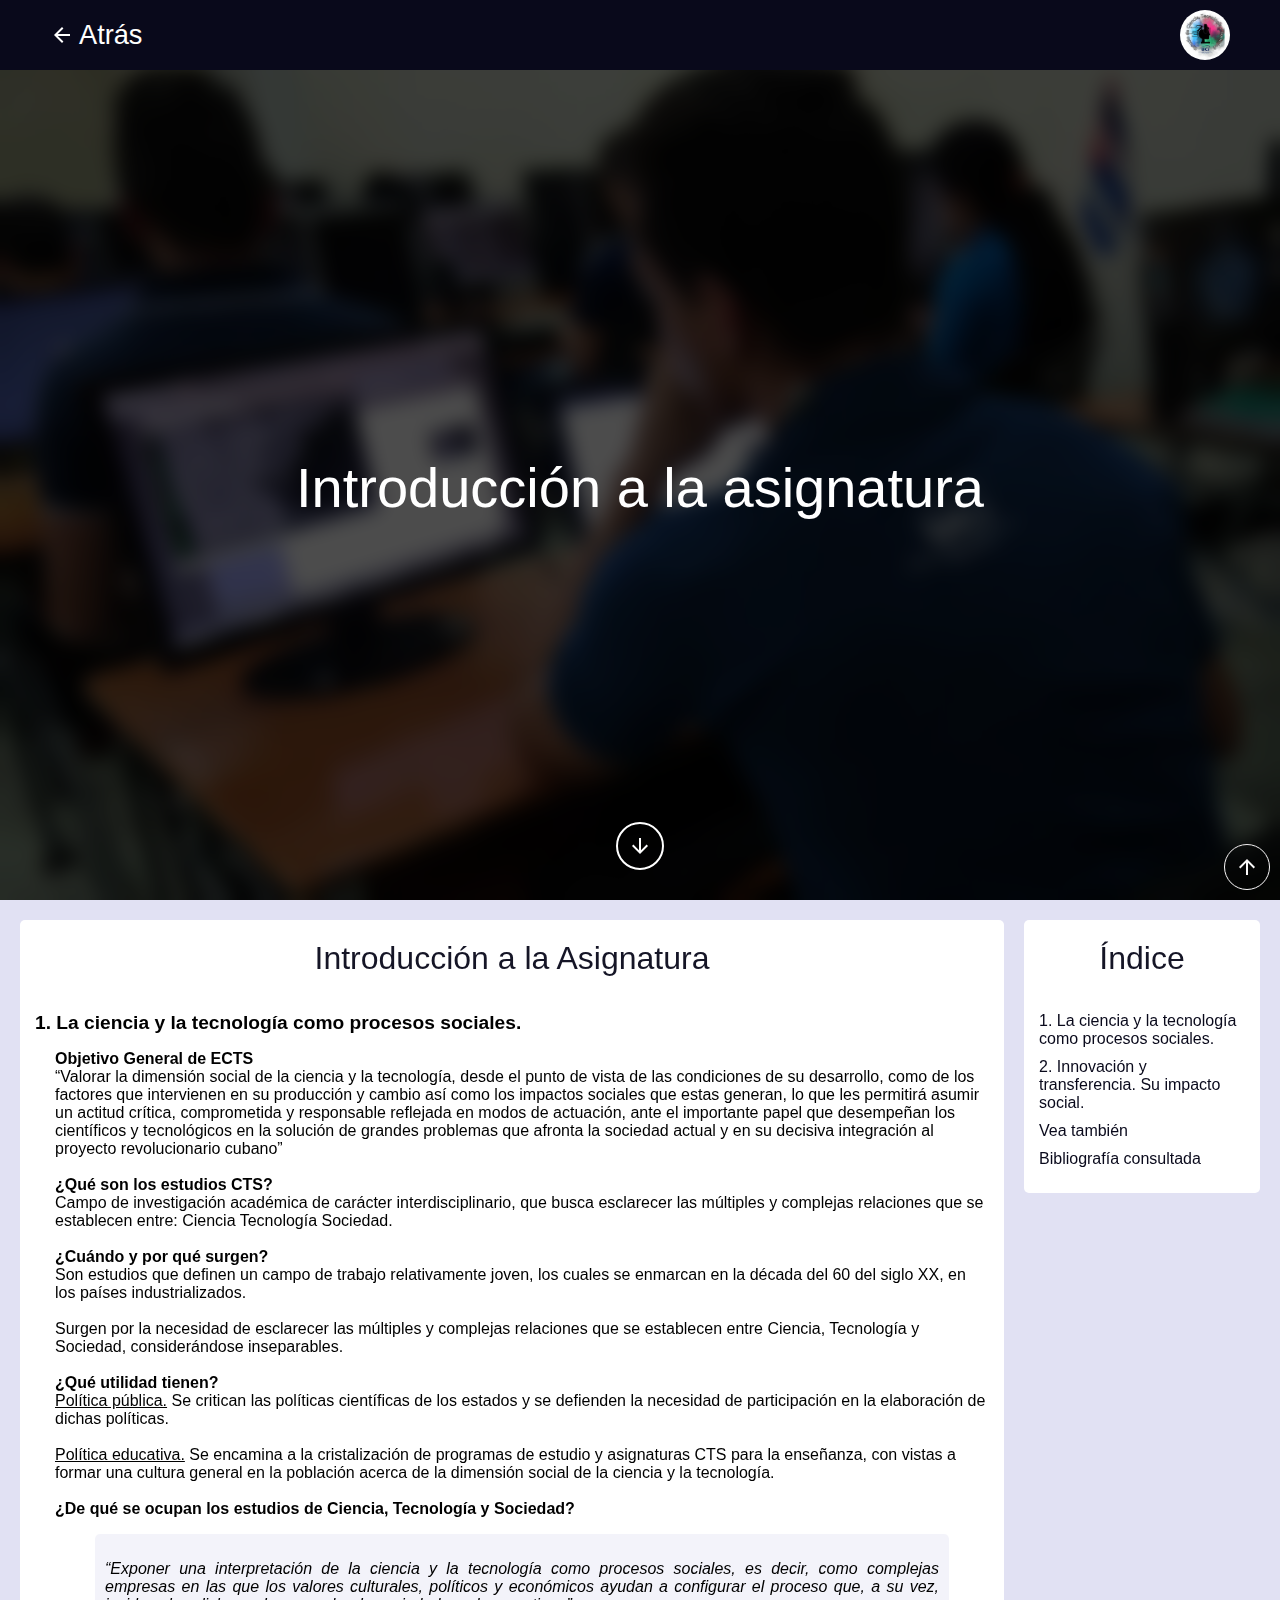
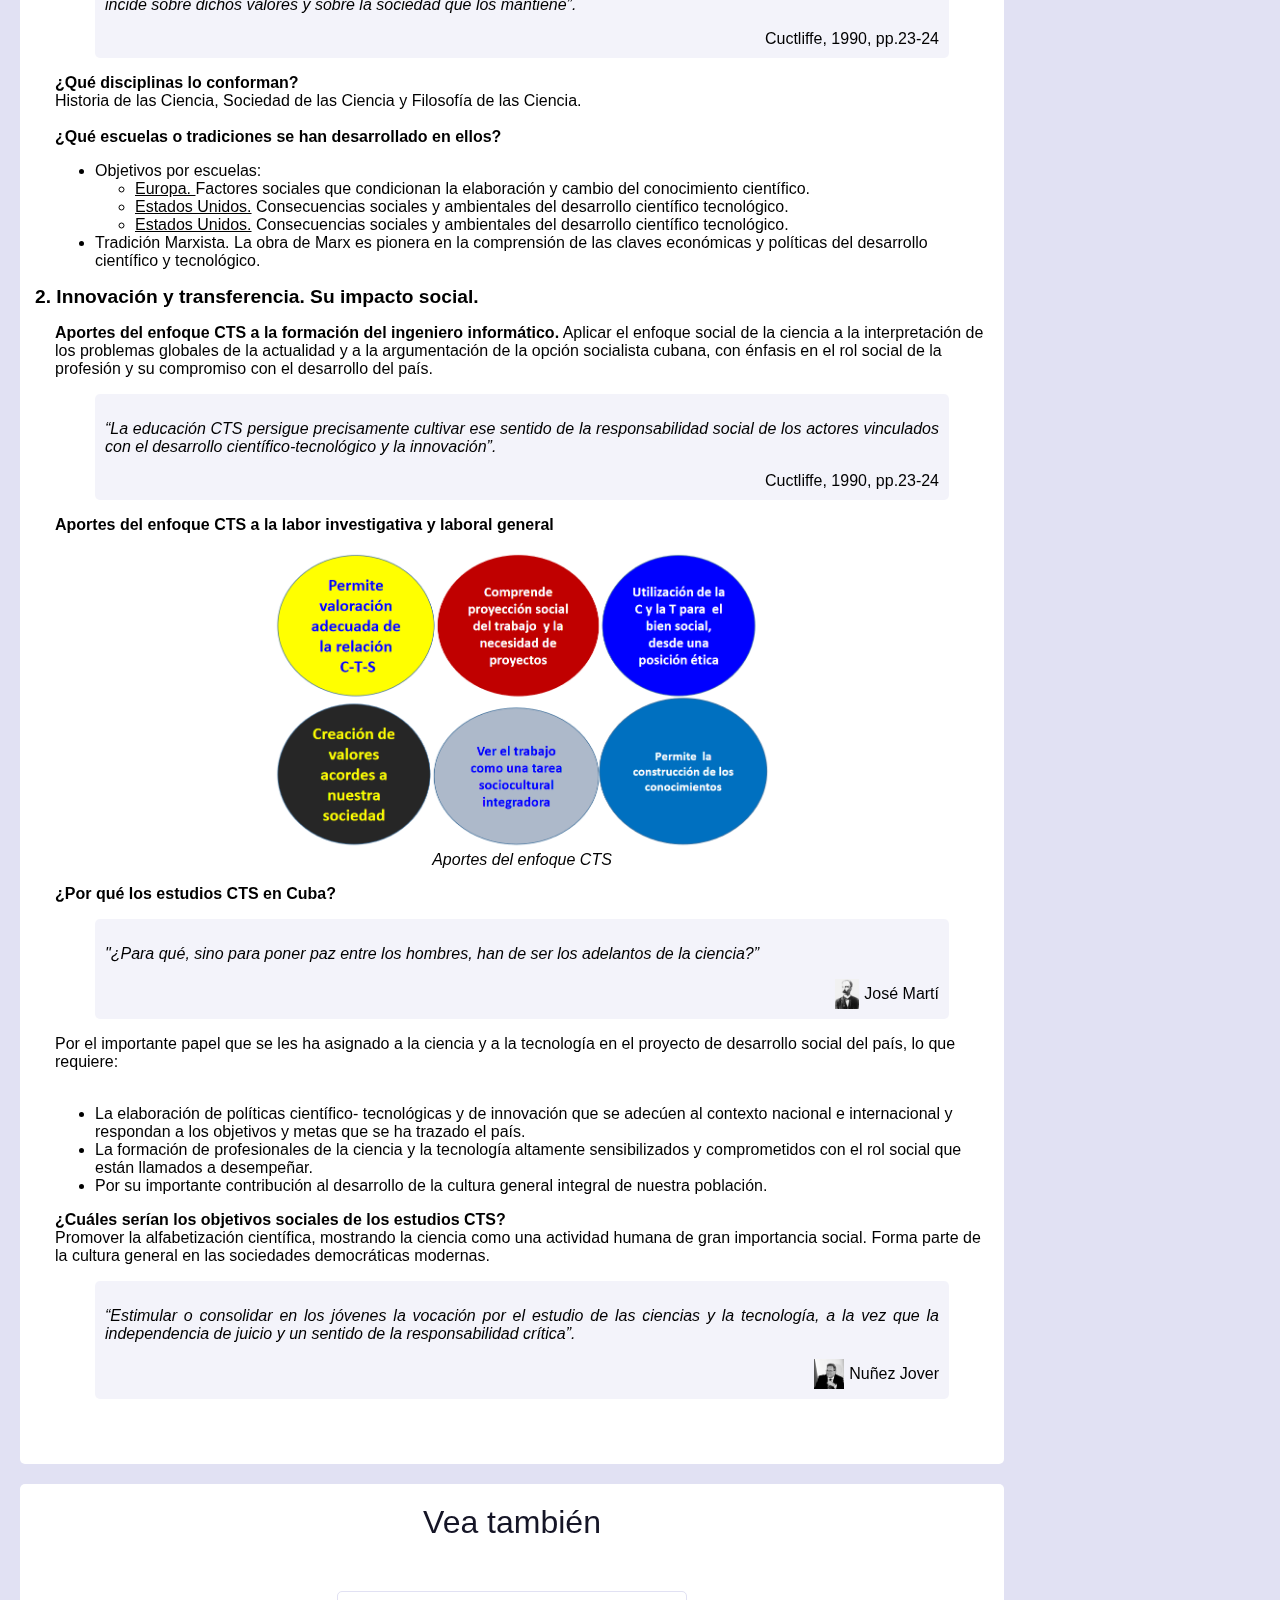
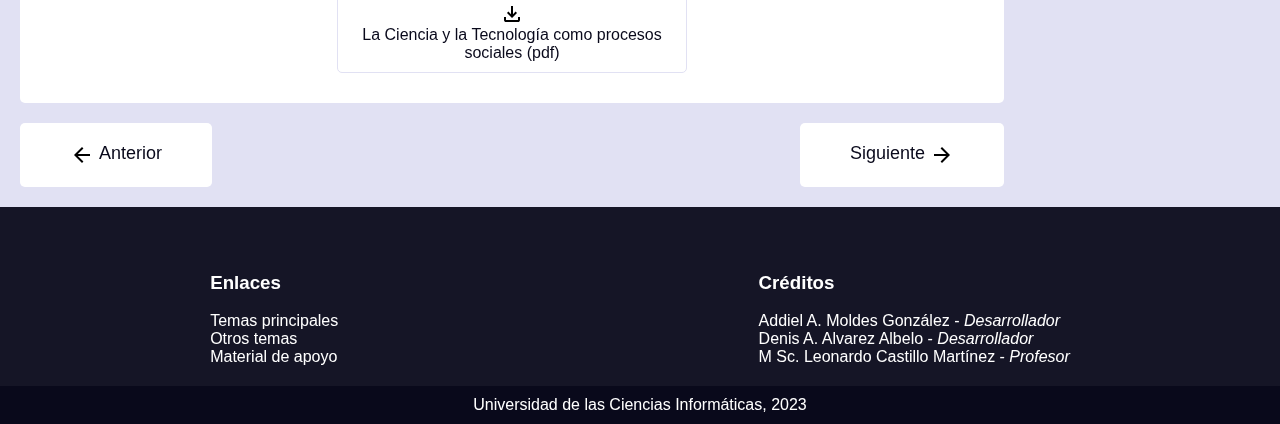
<file: pages/topic_1.html>
<!DOCTYPE html>
<html lang="es">

    <head>
        <meta charset="UTF-8">
        <meta http-equiv="X-UA-Compatible" content="IE=edge">
        <meta name="viewport" content="width=device-width, initial-scale=1.0">
        <link rel="shortcut icon" href="../assets/images/icon/favicon.ico" type="image/x-icon">
        <link rel="stylesheet" href="../assets/css/estilos.css">
        <link rel="stylesheet" href="../assets/css/pages.css">
        <link rel="stylesheet" href="../assets/css/topic_1.css">
        <title>Introducción a la asignatura</title>
    </head>

    <body>
        <header id="home">
            <div class="header-container">
                <nav class="nav-back">
                    <a href="../index.html" class="nav-brand">
                        <svg xmlns="http://www.w3.org/2000/svg" height="24" viewBox="0 96 960 960" width="24">
                            <path fill="white" d="M480 896 160 576l320-320 57 56-224 224h487v80H313l224 224-57 56Z" />
                        </svg>Atrás</a>
                    <img src="../assets/images/icon/logo2.jpg" alt="logo" width="50" class="logo" loading="lazy">
                </nav>
                <div class="home-title">
                    <div class="home-header">Introducción a la asignatura</div>
                </div>
                <div class="home-button-container">
                    <a href="#main" class="home-button">
                        <svg xmlns="http://www.w3.org/2000/svg" height="24" viewBox="0 96 960 960" width="24">
                            <path fill="white" d="M480 896 160 576l56-57 224 224V256h80v487l224-224 56 57-320 320Z" />
                        </svg>
                    </a>
                </div>
            </div>
        </header>
        <div class="body-content">
            <main id="main">
                <section id="content" class="content">
                    <div class="content-title">Introducción a la Asignatura</div>
                    <div class="container">
                        <div class="subtopic-container" id="subtopic_1">
                            <div class="subtopic-title">1. La ciencia y la tecnología como procesos sociales. </div>
                            <div class="subtopic">
                                <p>
                                    <strong>Objetivo General de ECTS</strong>
                                    <br> “Valorar la dimensión social de la ciencia y la tecnología, desde el punto de
                                    vista de las condiciones de su desarrollo, como de los factores que intervienen en
                                    su producción y cambio así como los impactos sociales que estas generan, lo que les
                                    permitirá asumir un actitud crítica, comprometida y responsable reflejada en modos
                                    de actuación, ante el importante papel que desempeñan los científicos y tecnológicos
                                    en la solución de grandes problemas que afronta la sociedad actual y en su decisiva
                                    integración al proyecto revolucionario cubano” <br><br>
                                    <strong>¿Qué son los estudios CTS?</strong>
                                    <br> Campo de investigación académica de carácter interdisciplinario, que busca
                                    esclarecer las múltiples y complejas relaciones que se establecen entre: Ciencia
                                    Tecnología Sociedad. <br>
                                    <br>
                                    <strong>¿Cuándo y por qué surgen? </strong>
                                    <br> Son estudios que definen un campo de trabajo relativamente joven, los cuales se
                                    enmarcan en la década del 60 del siglo XX, en los países industrializados. <br><br>
                                    Surgen por la necesidad de esclarecer las múltiples y complejas relaciones que se
                                    establecen entre Ciencia, Tecnología y Sociedad, considerándose inseparables.
                                    <br><br>
                                    <strong>¿Qué utilidad tienen?</strong>
                                    <br>
                                    <u>Política pública.</u> Se critican las políticas científicas de los estados y se
                                    defienden la necesidad de participación en la elaboración de dichas políticas.
                                    <br><br>
                                    <u>Política educativa.</u> Se encamina a la cristalización de programas de estudio y
                                    asignaturas CTS para la enseñanza, con vistas a formar una cultura general en la
                                    población acerca de la dimensión social de la ciencia y la tecnología. <br><br>
                                    <strong>¿De qué se ocupan los estudios de Ciencia, Tecnología y Sociedad? </strong>
                                    <br>
                                <blockquote>
                                    <p style="text-align: justify;">
                                        <i>“Exponer una interpretación de la ciencia y la tecnología como procesos
                                            sociales, es decir, como complejas empresas en las que los valores
                                            culturales, políticos y económicos ayudan a configurar el proceso que, a su
                                            vez, incide sobre dichos valores y sobre la sociedad que los mantiene”.</i>
                                    </p>
                                    <div class="quote-footer"><span class="quote-footer-text">Cuctliffe, 1990,
                                            pp.23-24</span></div>
                                </blockquote>
                                <strong>¿Qué disciplinas lo conforman? </strong>
                                <br> Historia de las Ciencia, Sociedad de las Ciencia y Filosofía de las Ciencia.
                                <br><br>
                                <strong>¿Qué escuelas o tradiciones se han desarrollado en ellos?</strong>
                                <ul>
                                    <li>Objetivos por escuelas:</li>
                                    <ul>
                                        <li><u>Europa. </u> Factores sociales que condicionan la elaboración y cambio
                                            del conocimiento científico.</li>
                                        <li><u>Estados Unidos.</u> Consecuencias sociales y ambientales del desarrollo
                                            científico tecnológico.</li>
                                        <li><u>Estados Unidos.</u> Consecuencias sociales y ambientales del desarrollo
                                            científico tecnológico.</li>
                                    </ul>
                                    <li>Tradición Marxista. La obra de Marx es pionera en la comprensión de las claves
                                        económicas y políticas del desarrollo científico y tecnológico.</li>
                                </ul>
                                </p>
                            </div>
                        </div>
                        <div class="subtopic-container" id="subtopic_2">
                            <div class="subtopic-title">2. Innovación y transferencia. Su impacto social.</div>
                            <div class="subtopic">
                                <p>
                                    <strong>Aportes del enfoque CTS a la formación del ingeniero informático.</strong>
                                    Aplicar el enfoque social de la ciencia a la interpretación de los problemas
                                    globales de la actualidad y a la argumentación de la opción socialista cubana, con
                                    énfasis en el rol social de la profesión y su compromiso con el desarrollo del país.
                                </p>
                                <blockquote>
                                    <p style="text-align: justify;">
                                        <i>“La educación CTS persigue precisamente cultivar ese sentido de la
                                            responsabilidad social de los actores vinculados con el desarrollo
                                            científico-tecnológico y la innovación”.</i>
                                    <div class="quote-footer"><span class="quote-footer-text">Cuctliffe, 1990,
                                            pp.23-24</span></div>
                                </blockquote>
                                <p>
                                    <strong>Aportes del enfoque CTS a la labor investigativa y laboral general</strong>
                                <figure>
                                    <img src="../assets/images/topic_1/aportes.png" alt="cuba" class="responsive"
                                        width="500" loading="lazy">
                                    <figcaption><i>Aportes del enfoque CTS</i></figcaption>
                                </figure>
                                </p>
                                <p>
                                    <strong>¿Por qué los estudios CTS en Cuba?</strong>
                                <blockquote>
                                    <p style="text-align: justify;">
                                        <i>"¿Para qué, sino para poner paz entre los hombres, han de ser los adelantos
                                            de la ciencia?”</i>
                                    <div class="quote-footer"><span class="quote-img"><img
                                                src="../assets/images/citas/marti.jpg" alt="marti"
                                                height="30"></span><span class="quote-footer-text">José Martí</span>
                                    </div>
                                </blockquote>
                                Por el importante papel que se les ha asignado a la ciencia y a la tecnología en el
                                proyecto de desarrollo social del país, lo que requiere: <br><br>
                                <ul>
                                    <li>La elaboración de políticas científico- tecnológicas y de innovación que se
                                        adecúen al contexto nacional e internacional y respondan a los objetivos y metas
                                        que se ha trazado el país.</li>
                                    <li>La formación de profesionales de la ciencia y la tecnología altamente
                                        sensibilizados y comprometidos con el rol social que están llamados a
                                        desempeñar. </li>
                                    <li>Por su importante contribución al desarrollo de la cultura general integral de
                                        nuestra población.</li>
                                </ul>
                                <strong>¿Cuáles serían los objetivos sociales de los estudios CTS?</strong>
                                <br> Promover la alfabetización científica, mostrando la ciencia como una actividad
                                humana de gran importancia social. Forma parte de la cultura general en las sociedades
                                democráticas modernas. <blockquote>
                                    <p style="text-align: justify;">
                                        <i>“Estimular o consolidar en los jóvenes la vocación por el estudio de las
                                            ciencias y la tecnología, a la vez que la independencia de juicio y un
                                            sentido de la responsabilidad crítica”.</i>
                                    <div class="quote-footer"><span class="quote-img"><img
                                                src="../assets/images/citas/nunez.jpg" alt="jover"
                                                height="30"></span><span class="quote-footer-text">Nuñez Jover</span>
                                    </div>
                                </blockquote>
                                </p>
                                <br>
                                </p>
                            </div>
                        </div>
                    </div>
                </section>
                <section class="content" id="cont-5">
                    <div class="content-title">Vea también</div>
                    <div class="links">
                        <div class="apk-container">
                            <a href="../assets/files/topic_1/La Ciencia y la Tecnologia como procesos sociales.pdf"
                                target="_blank" class="apk">
                                <svg xmlns="http://www.w3.org/2000/svg" height="24" viewBox="0 96 960 960" width="24">
                                    <path
                                        d="M240 896q-33 0-56.5-23.5T160 816V696h80v120h480V696h80v120q0 33-23.5 56.5T720 896H240Zm240-160L280 536l56-58 104 104V256h80v326l104-104 56 58-200 200Z" />
                                </svg> La Ciencia y la Tecnología como procesos sociales (pdf)</a>
                        </div>
                    </div>
                </section>
                <section id="page-nav">
                    <div class="container page-nav-container">
                        <span class="previous page-nav"><a href="#page-nav"><svg xmlns="http://www.w3.org/2000/svg"
                                    height="24" viewBox="0 96 960 960" width="24">
                                    <path d="M480 896 160 576l320-320 57 56-224 224h487v80H313l224 224-57 56Z" />
                                </svg><span class="page-nav-word">Anterior</span></a></span>
                        <span class="next page-nav"><a href="/pages/topic_2.html"><span
                                    class="page-nav-word">Siguiente</span><svg
                                    xmlns="http://www.w3.org/2000/svg"
                                    height="24" viewBox="0 96 960 960" width="24">
                                    <path d="m480 896-57-56 224-224H160v-80h487L423 312l57-56 320 320-320 320Z" />
                                </svg></a></span>
                    </div>
                </section>
            </main>
            <aside>
                <div class="content">
                    <div class="content-title">Índice</div>
                    <div class="container">
                        <div class="aside-links-container"><a href="#subtopic_1" class="aside-links">1. La ciencia y la
                                tecnología como procesos sociales.</a></div>
                        <div class="aside-links-container"><a href="#subtopic_2" class="aside-links">2. Innovación y
                                transferencia. Su impacto social.</a></div>
                        <div class="aside-links-container"><a href="#cont-5" class="aside-links">Vea también</a></div>
                        <div class="aside-links-container"><a href="#cont-6" class="aside-links">Bibliografía
                                consultada</a></div>
                    </div>
                </div>
            </aside>
        </div>
        <a href="#home" class="floating-button">
            <svg xmlns="http://www.w3.org/2000/svg" height="24" viewBox="0 96 960 960" width="24">
                <path fill="white" d="M440 896V409L216 633l-56-57 320-320 320 320-56 57-224-224v487h-80Z" />
            </svg>
        </a>
        <footer>
            <div class="footer-container">
                <div class="footer-links">
                    <h3>Enlaces </h3>
                    <a href="../index.html#content">Temas principales</a>
                    <a href="../index.html#others">Otros temas</a>
                    <a href="../index.html#support">Material de apoyo</a>
                </div>
                <div class="footer-credits">
                    <h3>Créditos</h3>
                    <span>Addiel A. Moldes González - <i>Desarrollador</i></span>
                    <span>Denis A. Alvarez Albelo - <i>Desarrollador</i></span>
                    <span>M Sc. Leonardo Castillo Martínez - <i>Profesor</i></span>
                </div>
            </div>
            <div class="footer-copy">
                <a href="https://www.uci.cu" target="_blank">Universidad de las Ciencias Informáticas</a>, 2023
            </div>
        </footer>
    </body>

</html>
</file>
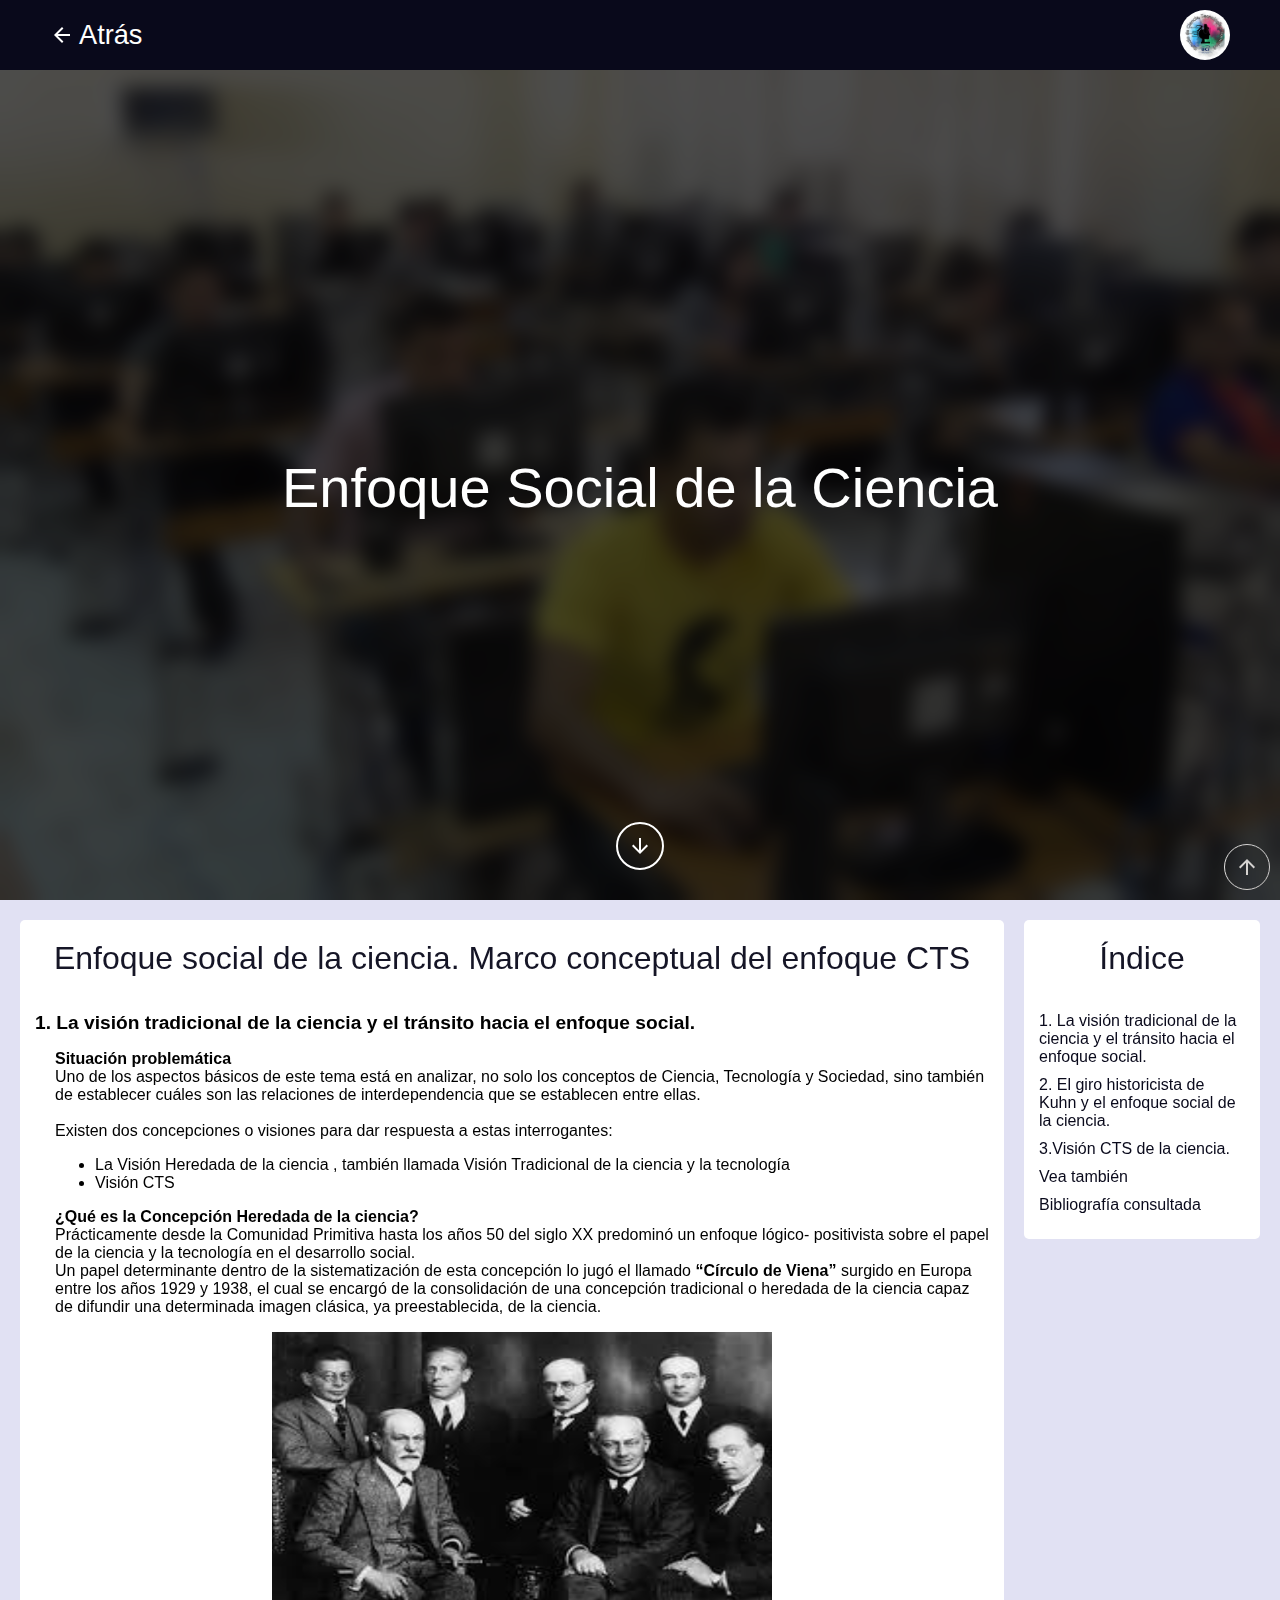
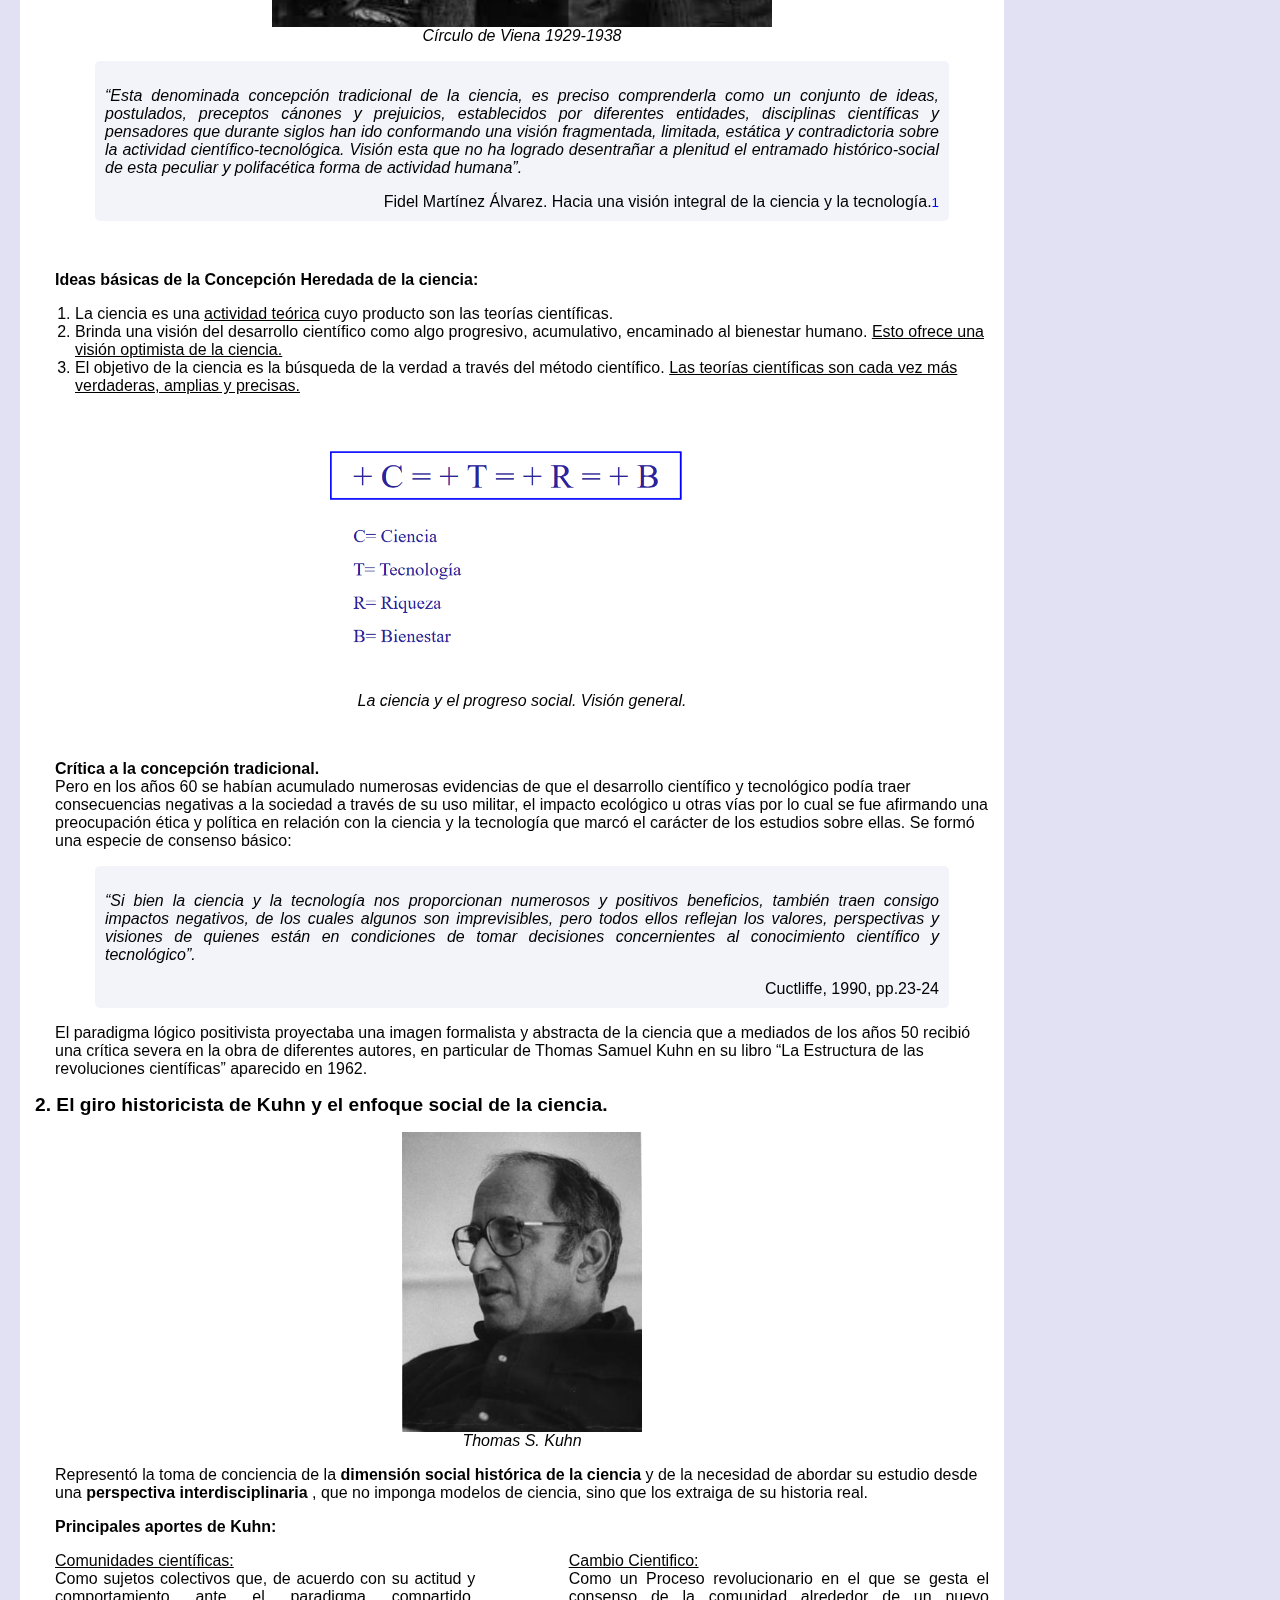
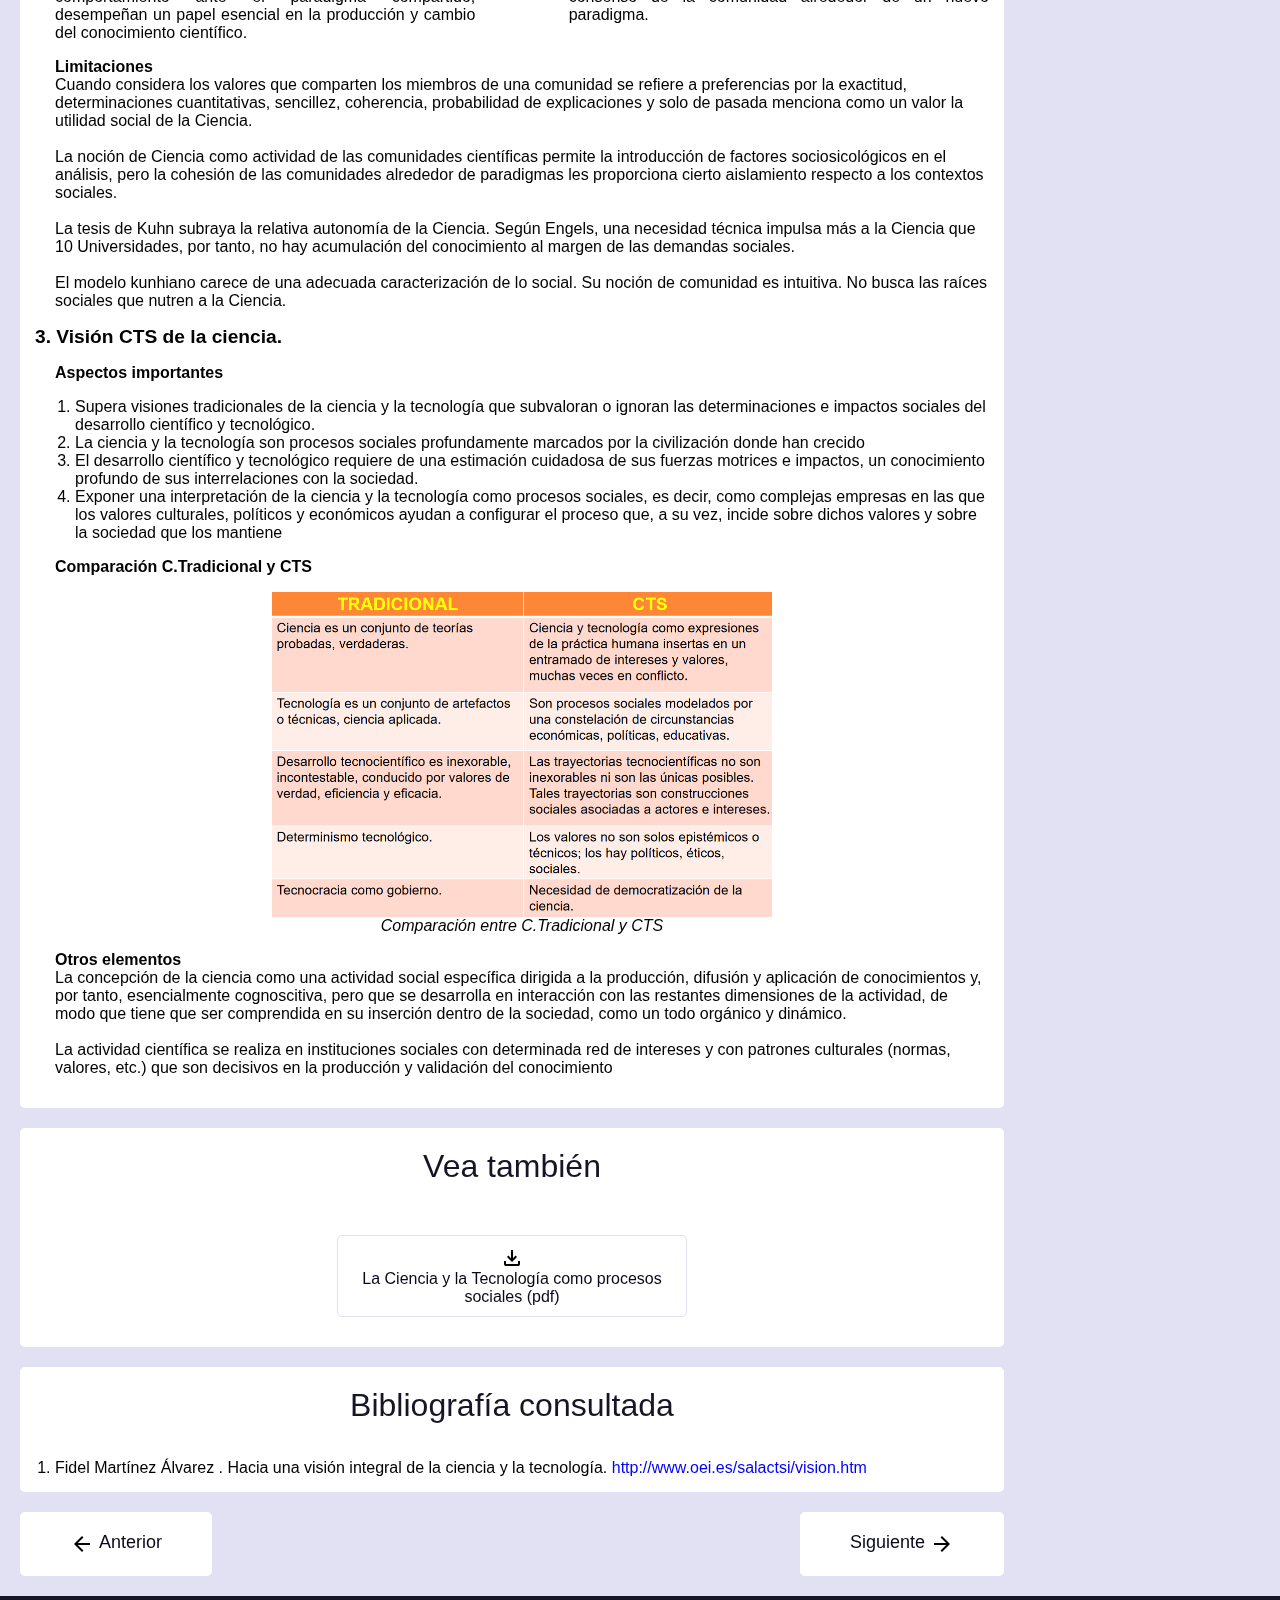
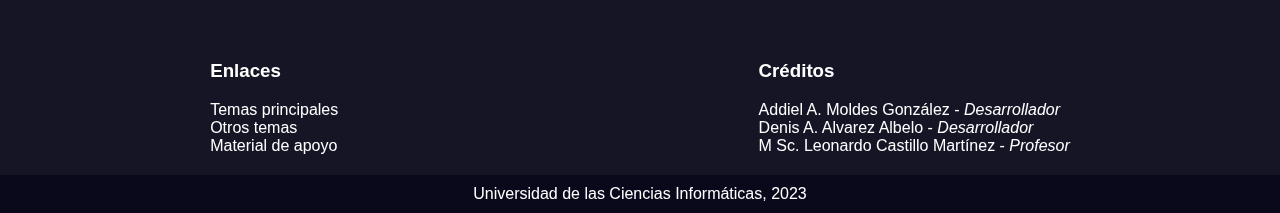
<file: pages/topic_2.html>
<!DOCTYPE html>
<html lang="es">

<head>
    <meta charset="UTF-8">
    <meta http-equiv="X-UA-Compatible" content="IE=edge">
    <meta name="viewport" content="width=device-width, initial-scale=1.0">
    <link rel="shortcut icon" href="../assets/images/icon/favicon.ico" type="image/x-icon">
    <link rel="stylesheet" href="../assets/css/estilos.css">
    <link rel="stylesheet" href="../assets/css/pages.css">
    <link rel="stylesheet" href="../assets/css/topic_2.css">
    <title>Enfoque Social de la Ciencia</title>
</head>

<body>
    <header id="home">
        <div class="header-container">
            <nav class="nav-back">
                <a href="../index.html" class="nav-brand">
                    <svg xmlns="http://www.w3.org/2000/svg" height="24" viewBox="0 96 960 960" width="24">
                        <path fill="white" d="M480 896 160 576l320-320 57 56-224 224h487v80H313l224 224-57 56Z" />
                    </svg>Atrás</a>
                <img src="../assets/images/icon/logo2.jpg" alt="logo" width="50" class="logo" loading="lazy">
            </nav>
            <div class="home-title">
                <div class="home-header">Enfoque Social de la Ciencia</div>
            </div>
            <div class="home-button-container">
                <a href="#main" class="home-button">
                    <svg xmlns="http://www.w3.org/2000/svg" height="24" viewBox="0 96 960 960" width="24">
                        <path fill="white" d="M480 896 160 576l56-57 224 224V256h80v487l224-224 56 57-320 320Z" />
                    </svg>
                </a>
            </div>
        </div>
    </header>
    <div class="body-content">
        <main id="main">
            <section id="content" class="content">
                <div class="content-title">Enfoque social de la ciencia. Marco conceptual del enfoque CTS</div>
                <div class="container">
                    <div class="subtopic-container" id="subtopic_1">
                        <div class="subtopic-title">1. La visión tradicional de la ciencia y el tránsito hacia el
                            enfoque social. </div>
                        <div class="subtopic">
                            <p>
                                <strong>Situación problemática</strong>
                                <br> Uno de los aspectos básicos de este tema está en analizar, no solo los
                                conceptos de Ciencia, Tecnología y Sociedad, sino también de establecer cuáles son
                                las relaciones de interdependencia que se establecen entre ellas. <br><br> Existen
                                dos concepciones o visiones para dar respuesta a estas interrogantes: <br>
                            <ul>
                                <li>La Visión Heredada de la ciencia , también llamada Visión Tradicional de la
                                    ciencia y la tecnología</li>
                                <li>Visión CTS</li>
                            </ul>
                            </p>
                            <p>
                                <strong>¿Qué es la Concepción Heredada de la ciencia?</strong>
                                <br> Prácticamente desde la Comunidad Primitiva hasta los años 50 del siglo XX
                                predominó un enfoque lógico- positivista sobre el papel de la ciencia y la
                                tecnología en el desarrollo social. <br> Un papel determinante dentro de la
                                sistematización de esta concepción lo jugó el llamado <b>“Círculo de Viena”</b>
                                surgido en Europa entre los años 1929 y 1938, el cual se encargó de la consolidación
                                de una concepción tradicional o heredada de la ciencia capaz de difundir una
                                determinada imagen clásica, ya preestablecida, de la ciencia.
                            <figure>
                                <img src="../assets/images/topic_2/viena.png" alt="cuba" class="responsive" width="500"
                                    loading="lazy">
                                <figcaption><i>Círculo de Viena 1929-1938</i></figcaption>
                            </figure>
                            </p>
                            <blockquote>
                                <p style="text-align: justify;">
                                    <i>“Esta denominada concepción tradicional de la ciencia, es preciso
                                        comprenderla como un conjunto de ideas, postulados, preceptos cánones y
                                        prejuicios, establecidos por diferentes entidades, disciplinas científicas y
                                        pensadores que durante siglos han ido conformando una visión fragmentada,
                                        limitada, estática y contradictoria sobre la actividad
                                        científico-tecnológica. Visión esta que no ha logrado desentrañar a plenitud
                                        el entramado histórico-social de esta peculiar y polifacética forma de
                                        actividad humana”.</i>
                                </p>
                                <div class="quote-footer"><span class="quote-footer-text">Fidel Martínez Álvarez.
                                        Hacia una visión integral de la ciencia y la tecnología.<sup><a href="#biblio-1"
                                                class="biblio-links">1</a></sup></span>
                                </div>
                            </blockquote>
                            <br>
                            <p>
                                <strong>Ideas básicas de la Concepción Heredada de la ciencia:</strong>
                                <br>
                            <ol>
                                <li>La ciencia es una <u>actividad teórica</u> cuyo producto son las teorías
                                    científicas.</li>
                                <li>Brinda una visión del desarrollo científico como algo progresivo, acumulativo,
                                    encaminado al bienestar humano. <u>Esto ofrece una visión optimista de la
                                        ciencia.</u> </li>
                                <li>El objetivo de la ciencia es la búsqueda de la verdad a través del método
                                    científico. <u>Las teorías científicas son cada vez más verdaderas, amplias y
                                        precisas.</u> </li>
                            </ol>
                            <figure>
                                <img src="../assets/images/topic_2/visión_tradicional.png" alt="cuba" class="responsive"
                                    width="500" loading="lazy">
                                <figcaption><i>La ciencia y el progreso social. Visión general.</i></figcaption>
                            </figure>
                            </p>
                            <br>
                            <p>
                                <strong>Crítica a la concepción tradicional.</strong>
                                <br> Pero en los años 60 se habían acumulado numerosas evidencias de que el
                                desarrollo científico y tecnológico podía traer consecuencias negativas a la
                                sociedad a través de su uso militar, el impacto ecológico u otras vías por lo cual
                                se fue afirmando una preocupación ética y política en relación con la ciencia y la
                                tecnología que marcó el carácter de los estudios sobre ellas. Se formó una especie
                                de consenso básico:
                            <blockquote>
                                <p style="text-align: justify;">
                                    <i>“Si bien la ciencia y la tecnología nos proporcionan numerosos y positivos
                                        beneficios, también traen consigo impactos negativos, de los cuales algunos
                                        son imprevisibles, pero todos ellos reflejan los valores, perspectivas y
                                        visiones de quienes están en condiciones de tomar decisiones concernientes
                                        al conocimiento científico y tecnológico”.</i>
                                </p>
                                <div class="quote-footer"><span class="quote-footer-text">Cuctliffe, 1990,
                                        pp.23-24</span></div>
                            </blockquote> El paradigma lógico positivista proyectaba una imagen formalista y
                            abstracta de la ciencia que a mediados de los años 50 recibió una crítica severa en la
                            obra de diferentes autores, en particular de Thomas Samuel Kuhn en su libro “La
                            Estructura de las revoluciones científicas” aparecido en 1962. </p>
                        </div>
                    </div>
                    <div class="subtopic-container" id="subtopic_2">
                        <div class="subtopic-title">2. El giro historicista de Kuhn y el enfoque social de la
                            ciencia.</div>
                        <div class="subtopic">
                            <figure>
                                <img src="../assets/images/topic_2/Kuhn.jpg" height="300" width="auto" alt="cuba"
                                    class="responsive" width="500" loading="lazy">
                                <figcaption><i>Thomas S. Kuhn</i></figcaption>
                            </figure>
                            <p> Representó la toma de conciencia de la <b>dimensión social histórica de la
                                    ciencia</b> y de la necesidad de abordar su estudio desde una <b>perspectiva
                                    interdisciplinaria</b> , que no imponga modelos de ciencia, sino que los
                                extraiga de su historia real. </p>
                            <p>
                                <strong>Principales aportes de Kuhn:</strong>
                            <div class="mincontent">
                                <p class="mincontent-item" style="margin-right: 5%;"><u> Comunidades científicas:</u>
                                    <br>
                                    Como sujetos colectivos que, de acuerdo con su actitud y
                                    comportamiento ante el paradigma compartido, desempeñan un papel
                                    esencial en la producción y cambio del conocimiento científico.
                                </p>
                                <p class="mincontent-item" style="margin-left: 5%;"> <u>Cambio Cientifico:</u>
                                    <br>
                                    Como un Proceso revolucionario en el que se gesta el
                                    consenso de la comunidad alrededor de un nuevo paradigma.
                                </p>
                            </div>
                            </p>
                            <p>
                                <strong>Limitaciones</strong>
                                <br>
                                Cuando considera los valores que comparten los miembros de una comunidad se refiere a
                                preferencias por la exactitud, determinaciones cuantitativas, sencillez, coherencia,
                                probabilidad de explicaciones y solo de pasada menciona como un valor la utilidad social
                                de la Ciencia.
                                <br><br>
                                La noción de Ciencia como actividad de las comunidades científicas permite la
                                introducción de factores sociosicológicos en el análisis, pero la cohesión de las
                                comunidades alrededor de paradigmas les proporciona cierto aislamiento respecto a los
                                contextos sociales.
                                <br><br>
                                La tesis de Kuhn subraya la relativa autonomía de la Ciencia. Según Engels, una
                                necesidad técnica impulsa más a la Ciencia que 10 Universidades, por tanto, no hay
                                acumulación del conocimiento al margen de las demandas sociales.
                                <br><br>
                                El modelo kunhiano carece de una adecuada caracterización de lo social. Su noción
                                de comunidad es intuitiva. No busca las raíces sociales que nutren a la Ciencia.
                            </p>
                        </div>
                    </div>
                    <div class="subtopic-container" id="subtopic_3">
                        <div class="subtopic-title">3. Visión CTS de la ciencia.</div>
                        <div class="subtopic">
                            <p>
                                <strong style="margin-bottom: 0;">Aspectos importantes</strong>
                            <ol style="margin-top: 0;">
                                <li>Supera visiones tradicionales de la ciencia y la tecnología que subvaloran
                                    o ignoran las determinaciones e impactos sociales del desarrollo
                                    científico y tecnológico.</li>
                                <li>La ciencia y la tecnología son
                                    procesos sociales profundamente marcados por la civilización donde han crecido</li>
                                <li>El desarrollo científico y tecnológico requiere de una estimación cuidadosa
                                    de sus fuerzas motrices e impactos, un conocimiento profundo de sus
                                    interrelaciones con la sociedad.</li>
                                <li>Exponer una interpretación de la ciencia y la tecnología como procesos
                                    sociales, es decir, como complejas empresas en las que los valores
                                    culturales, políticos y económicos ayudan a configurar el proceso que, a su
                                    vez, incide sobre dichos valores y sobre la sociedad que los mantiene</li>
                            </ol>
                            </p>
                            <p>
                                <strong>Comparación C.Tradicional y CTS</strong>
                            <figure>
                                <img src="../assets/images/topic_2/comparacion.png" alt="cuba" class="responsive"
                                    width="500" loading="lazy">
                                <figcaption><i>Comparación entre C.Tradicional y CTS</i></figcaption>
                            </figure>
                            </p>
                            <p>
                                <strong>Otros elementos</strong>
                                <br>
                                La concepción de la ciencia como una actividad social específica dirigida a la
                                producción, difusión y aplicación de conocimientos y, por tanto, esencialmente
                                cognoscitiva, pero que se desarrolla en interacción con las restantes dimensiones de la
                                actividad, de modo que tiene que ser comprendida en su inserción dentro de la sociedad,
                                como un todo orgánico y dinámico.
                                <br><br>
                                La actividad científica se realiza en instituciones sociales con determinada red de
                                intereses y con patrones culturales (normas, valores, etc.) que son decisivos en la
                                producción y validación del conocimiento
                            </p>
                        </div>
                    </div>
                </div>
            </section>
            <section class="content" id="cont-5">
                <div class="content-title">Vea también</div>
                <div class="links">
                    <div class="apk-container">
                        <a href="../assets/files/topic_1/Nuñez Jover.- La Ciencia y la Tecnologia como procesos sociales.pdf"
                            target="_blank" class="apk">
                            <svg xmlns="http://www.w3.org/2000/svg" height="24" viewBox="0 96 960 960" width="24">
                                <path
                                    d="M240 896q-33 0-56.5-23.5T160 816V696h80v120h480V696h80v120q0 33-23.5 56.5T720 896H240Zm240-160L280 536l56-58 104 104V256h80v326l104-104 56 58-200 200Z" />
                            </svg> La Ciencia y la Tecnología como procesos sociales (pdf)</a>
                    </div>
                </div>
            </section>
            <section class="content biblio" id="cont-6">
                <div class="content-title">Bibliografía consultada</div>
                <div class="container">
                    <div class="subtopic-container" id="subtopic_5">
                        <ol>
                            <li id="biblio-1">Fidel Martínez Álvarez . Hacia una visión integral de la ciencia y la
                                tecnología. <a target="_blank" href="http://www.oei.es/salactsi/vision.htm"
                                    class="biblio-links">http://www.oei.es/salactsi/vision.htm</a>
                            </li>
                        </ol>
                    </div>
                </div>
            </section>
            <section id="page-nav">
                <div class="container page-nav-container">
                    <span class="previous page-nav"><a href="/pages/topic_1.html"><svg
                                xmlns="http://www.w3.org/2000/svg" height="24" viewBox="0 96 960 960" width="24">
                                <path d="M480 896 160 576l320-320 57 56-224 224h487v80H313l224 224-57 56Z" />
                            </svg><span class="page-nav-word">Anterior</span></a></span>
                    <span class="next page-nav"><a href="/pages/topic_3.html"><span
                                class="page-nav-word">Siguiente</span><svg xmlns="http://www.w3.org/2000/svg"
                                height="24" viewBox="0 96 960 960" width="24">
                                <path d="m480 896-57-56 224-224H160v-80h487L423 312l57-56 320 320-320 320Z" />
                            </svg></a></span>
                </div>
            </section>
        </main>
        <aside>
            <div class="content">
                <div class="content-title">Índice</div>
                <div class="container">
                    <div class="aside-links-container"><a href="#subtopic_1" class="aside-links">1. La visión
                            tradicional de la ciencia y el tránsito hacia el enfoque social.</a></div>
                    <div class="aside-links-container"><a href="#subtopic_2" class="aside-links">2. El giro historicista
                            de Kuhn y el enfoque social de la ciencia.</a></div>
                    <div class="aside-links-container"><a href="#subtopic_3" class="aside-links">3.Visión CTS de la
                            ciencia.</a></div>
                    <div class="aside-links-container"><a href="#cont-5" class="aside-links">Vea también</a></div>
                    <div class="aside-links-container"><a href="#cont-6" class="aside-links">Bibliografía
                            consultada</a></div>
                </div>
            </div>
        </aside>
    </div>
    <a href="#home" class="floating-button">
        <svg xmlns="http://www.w3.org/2000/svg" height="24" viewBox="0 96 960 960" width="24">
            <path fill="white" d="M440 896V409L216 633l-56-57 320-320 320 320-56 57-224-224v487h-80Z" />
        </svg>
    </a>
    <footer>
        <div class="footer-container">
            <div class="footer-links">
                <h3>Enlaces </h3>
                <a href="../index.html#content">Temas principales</a>
                <a href="../index.html#others">Otros temas</a>
                <a href="../index.html#support">Material de apoyo</a>
            </div>
            <div class="footer-credits">
                <h3>Créditos</h3>
                <span>Addiel A. Moldes González - <i>Desarrollador</i></span>
                <span>Denis A. Alvarez Albelo - <i>Desarrollador</i></span>
                <span>M Sc. Leonardo Castillo Martínez - <i>Profesor</i></span>
            </div>
        </div>
        <div class="footer-copy">
            <a href="https://www.uci.cu" target="_blank">Universidad de las Ciencias Informáticas</a>, 2023
        </div>
    </footer>
</body>

</html>
</file>
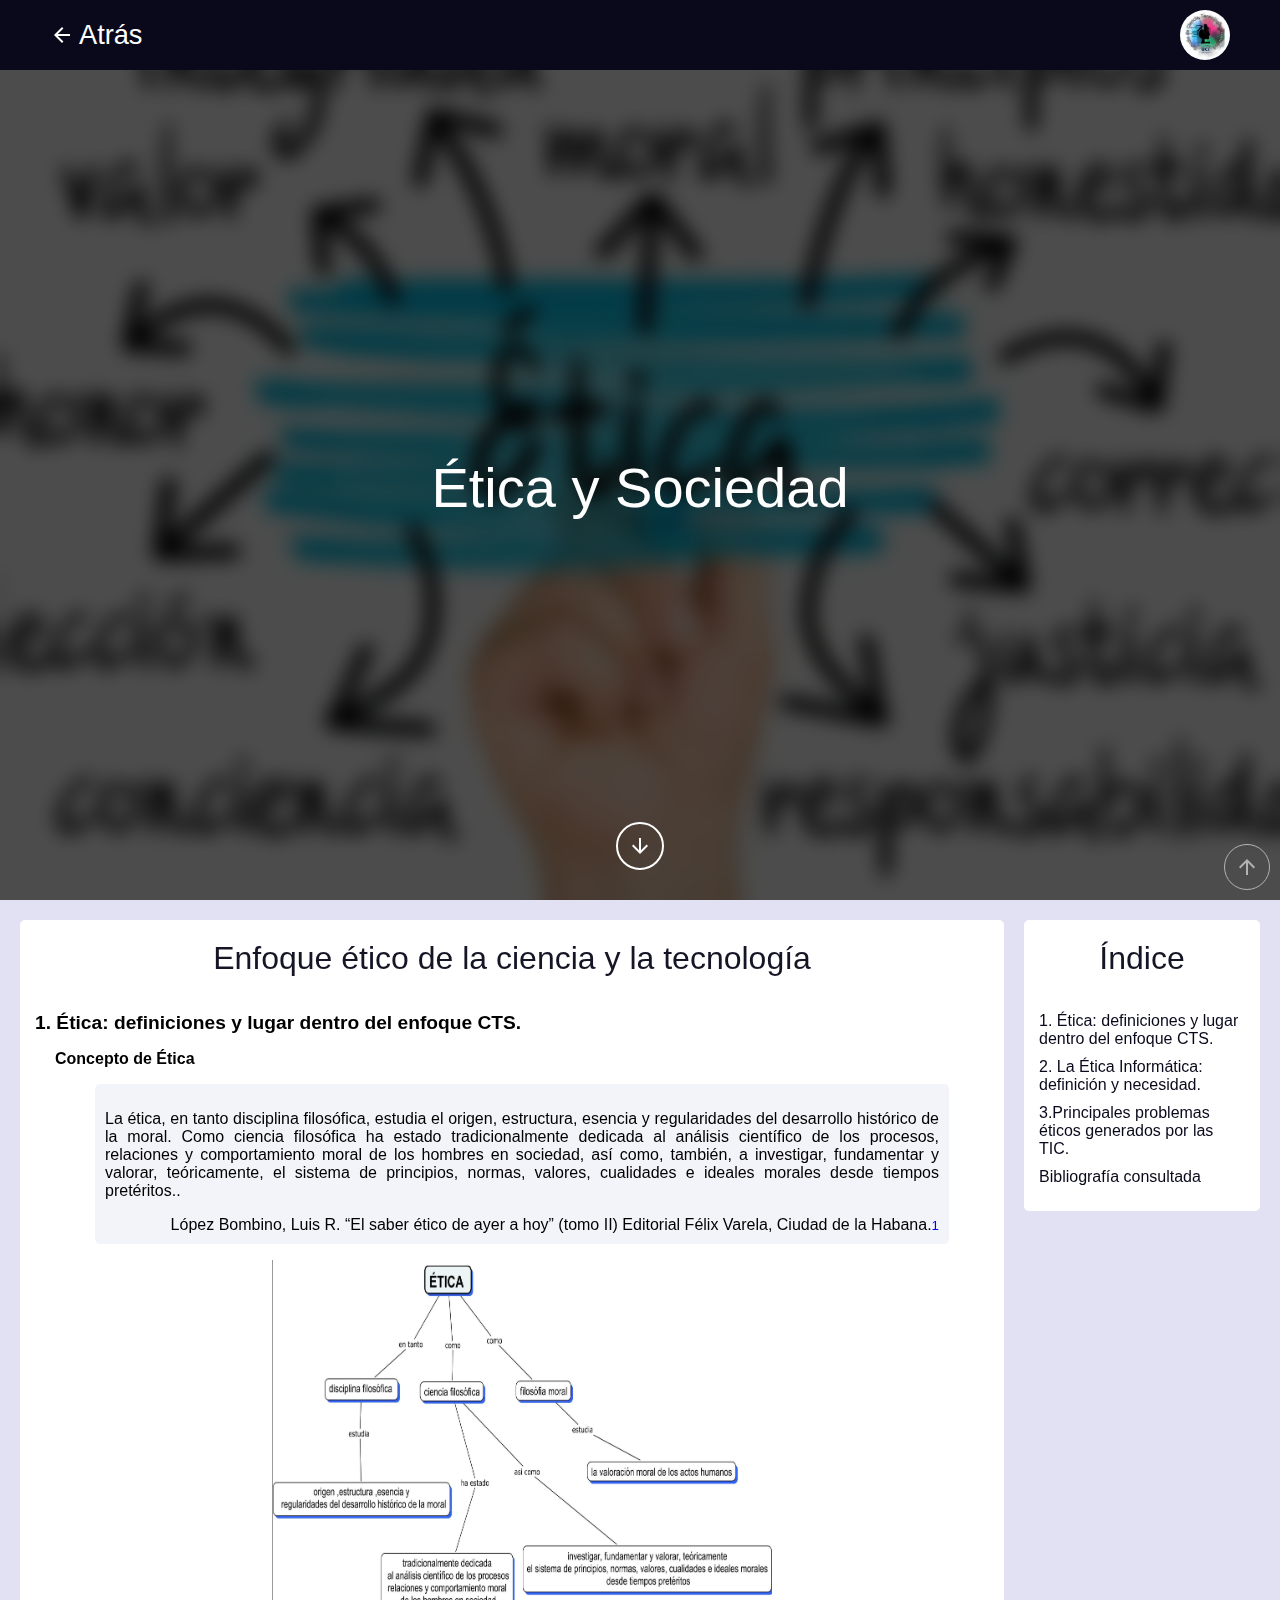
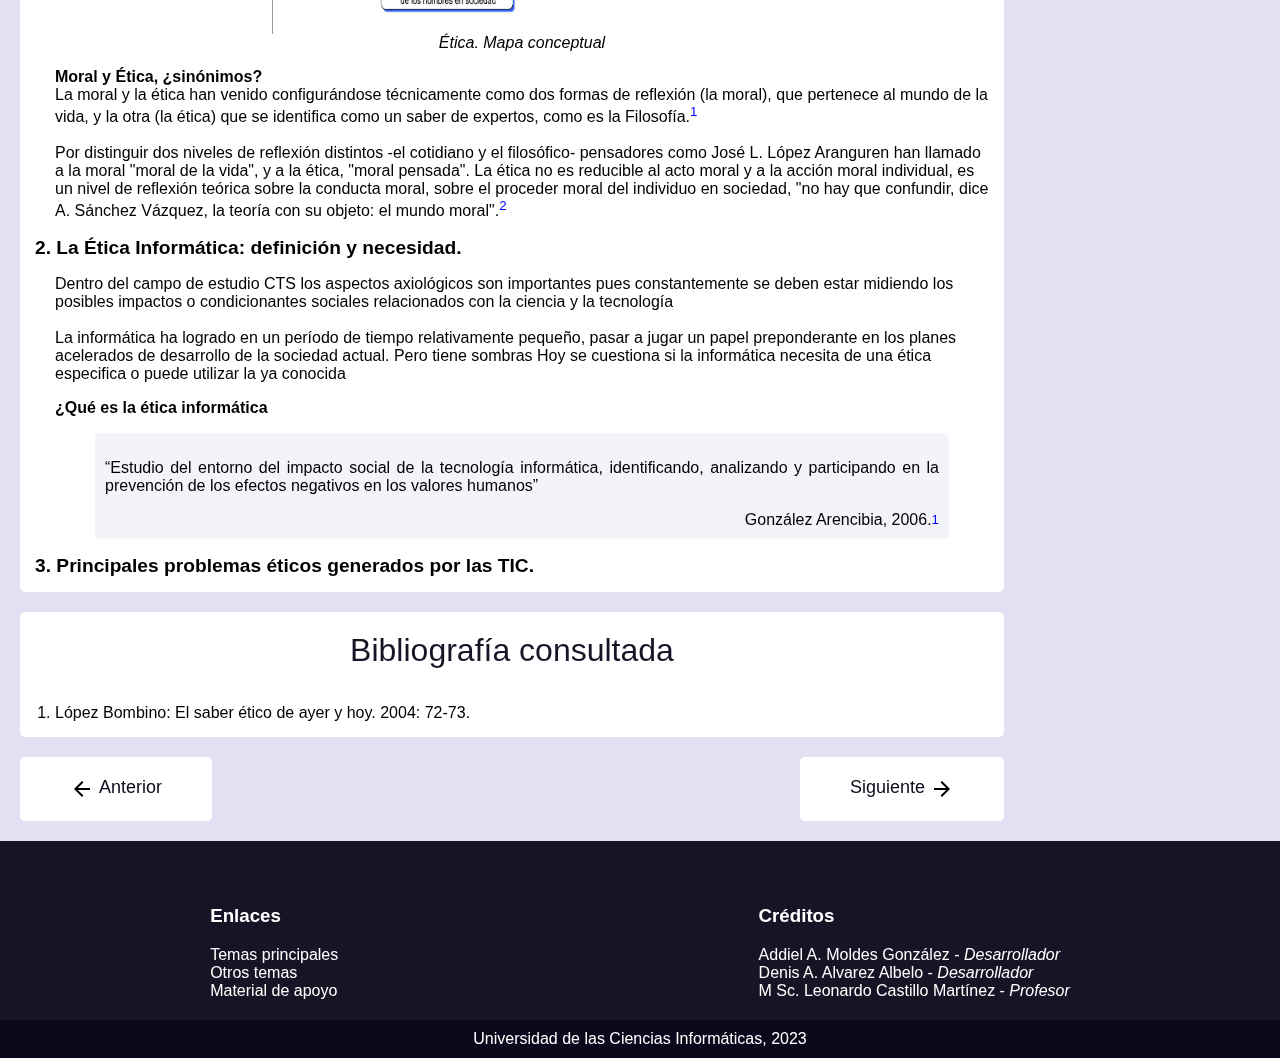
<file: pages/topic_3.html>
<!DOCTYPE html>
<html lang="es">

<head>
    <meta charset="UTF-8">
    <meta http-equiv="X-UA-Compatible" content="IE=edge">
    <meta name="viewport" content="width=device-width, initial-scale=1.0">
    <link rel="shortcut icon" href="../assets/images/icon/favicon.ico" type="image/x-icon">
    <link rel="stylesheet" href="../assets/css/estilos.css">
    <link rel="stylesheet" href="../assets/css/pages.css">
    <link rel="stylesheet" href="../assets/css/topic_3.css">
    <title>Enfoque Social de la Ciencia</title>
</head>

<body>
    <header id="home">
        <div class="header-container">
            <nav class="nav-back">
                <a href="../index.html" class="nav-brand">
                    <svg xmlns="http://www.w3.org/2000/svg" height="24" viewBox="0 96 960 960" width="24">
                        <path fill="white" d="M480 896 160 576l320-320 57 56-224 224h487v80H313l224 224-57 56Z" />
                    </svg>Atrás</a>
                <img src="../assets/images/icon/logo2.jpg" alt="logo" width="50" class="logo" loading="lazy">
            </nav>
            <div class="home-title">
                <div class="home-header">Ética y Sociedad</div>
            </div>
            <div class="home-button-container">
                <a href="#main" class="home-button">
                    <svg xmlns="http://www.w3.org/2000/svg" height="24" viewBox="0 96 960 960" width="24">
                        <path fill="white" d="M480 896 160 576l56-57 224 224V256h80v487l224-224 56 57-320 320Z" />
                    </svg>
                </a>
            </div>
        </div>
    </header>
    <div class="body-content">
        <main id="main">
            <section id="content" class="content">
                <div class="content-title">Enfoque ético de la ciencia y la tecnología</div>
                <div class="container">
                    <div class="subtopic-container" id="subtopic_1">
                        <div class="subtopic-title">1. Ética: definiciones y lugar dentro del enfoque CTS. </div>
                        <div class="subtopic">
                            <p>
                                <strong>Concepto de Ética</strong>
                            <blockquote>
                                <p style="text-align: justify;">
                                    La ética, en tanto disciplina filosófica, estudia el origen, estructura, esencia y
                                    regularidades del desarrollo histórico de la moral. Como ciencia
                                    filosófica ha estado tradicionalmente dedicada al análisis científico de los
                                    procesos, relaciones y comportamiento moral de los hombres en
                                    sociedad, así como, también, a investigar, fundamentar y valorar, teóricamente, el
                                    sistema de principios, normas, valores, cualidades e ideales morales desde tiempos
                                    pretéritos..
                                </p>
                                <div class="quote-footer"><span class="quote-footer-text">López Bombino, Luis R. “El
                                        saber ético de ayer a hoy” (tomo II) Editorial Félix Varela, Ciudad de la
                                        Habana.<sup><a href="#" class="biblio-links">1</a></sup></span>
                                </div>
                            </blockquote>
                            <figure>
                                <img src="../assets/images/topic_3/etica.png" alt="cuba" class="responsive" width="500"
                                    loading="lazy">
                                <figcaption><i>Ética. Mapa conceptual</i></figcaption>
                            </figure>
                            </p>
                            <p>
                                <strong>Moral y Ética, ¿sinónimos?</strong>
                                <br>
                                La moral y la ética han venido configurándose técnicamente como dos formas de reflexión
                                (la moral), que pertenece al mundo de la vida, y la otra (la ética) que se identifica
                                como un saber de expertos, como es la Filosofía.<sup><a href="#biblio-1"
                                        class="biblio-links">1</a></sup>
                                <br><br>
                                Por distinguir dos niveles de reflexión distintos -el cotidiano y el filosófico-
                                pensadores
                                como José L. López Aranguren han llamado a la moral "moral de la vida", y a la ética,
                                "moral
                                pensada". La ética no es reducible al acto moral y a la acción moral individual, es un
                                nivel
                                de reflexión teórica sobre la conducta moral, sobre el proceder moral del individuo en
                                sociedad, "no hay que confundir, dice A. Sánchez Vázquez, la teoría con su objeto: el
                                mundo
                                moral".<sup><a href="#biblio-1" class="biblio-links">2</a></sup>
                            </p>
                        </div>
                    </div>
                    <div class="subtopic-container" id="subtopic_2">
                        <div class="subtopic-title">2. La Ética Informática: definición y necesidad.</div>
                        <div class="subtopic">
                            <p>
                                Dentro del campo de estudio CTS los aspectos axiológicos son importantes pues
                                constantemente se deben estar midiendo los posibles impactos o condicionantes
                                sociales relacionados con la ciencia y la tecnología
                                <br><br>
                                La informática ha logrado en un período de tiempo relativamente pequeño, pasar a jugar
                                un papel preponderante en los planes acelerados de desarrollo de la sociedad actual.
                                Pero tiene sombras Hoy se cuestiona si la informática necesita de una ética especifica o
                                puede utilizar la ya conocida
                            </p>
                            <p>
                                <strong>¿Qué es la ética informática</strong>
                            <blockquote>
                                <p style="text-align: justify;">
                                    “Estudio del entorno del impacto social de la tecnología informática, identificando,
                                    analizando y participando en la prevención de los efectos negativos en los valores
                                    humanos”
                                </p>
                                <div class="quote-footer"><span class="quote-footer-text">González Arencibia, 2006.<sup><a href="#" class="biblio-links">1</a></sup></span>
                                </div>
                            </blockquote>
                            </p>
                        </div>
                    </div>
                    <div class="subtopic-container" id="subtopic_3">
                        <div class="subtopic-title">3. Principales problemas éticos generados por
                            las TIC.</div>
                        <div class="subtopic">

                        </div>
                    </div>
                </div>
            </section>
            <!-- <section class="content" id="cont-5">
                <div class="content-title">Vea también</div>
                <div class="links">
                    <div class="apk-container">
                        <a href="../assets/files/topic_1/Nuñez Jover.- La Ciencia y la Tecnologia como procesos sociales.pdf"
                            target="_blank" class="apk">
                            <svg xmlns="http://www.w3.org/2000/svg" height="24" viewBox="0 96 960 960" width="24">
                                <path
                                    d="M240 896q-33 0-56.5-23.5T160 816V696h80v120h480V696h80v120q0 33-23.5 56.5T720 896H240Zm240-160L280 536l56-58 104 104V256h80v326l104-104 56 58-200 200Z" />
                            </svg> La Ciencia y la Tecnología como procesos sociales (pdf)</a>
                    </div>
                </div>
            </section> -->
            <section class="content biblio" id="cont-6">
                <div class="content-title">Bibliografía consultada</div>
                <div class="container">
                    <div class="subtopic-container" id="subtopic_5">
                        <ol>
                            <li id="biblio-1">López Bombino: El saber ético de ayer y hoy. 2004: 72-73.
                            </li>
                        </ol>
                    </div>
                </div>
            </section>
            <section id="page-nav">
                <div class="container page-nav-container">
                    <span class="previous page-nav"><a href="/pages/topic_2.html"><svg
                                xmlns="http://www.w3.org/2000/svg" height="24" viewBox="0 96 960 960" width="24">
                                <path d="M480 896 160 576l320-320 57 56-224 224h487v80H313l224 224-57 56Z" />
                            </svg><span class="page-nav-word">Anterior</span></a></span>
                    <span class="next page-nav"><a href="/pages/topic_4.html"><span
                                class="page-nav-word">Siguiente</span><svg xmlns="http://www.w3.org/2000/svg"
                                height="24" viewBox="0 96 960 960" width="24">
                                <path d="m480 896-57-56 224-224H160v-80h487L423 312l57-56 320 320-320 320Z" />
                            </svg></a></span>
                </div>
            </section>
        </main>
        <aside>
            <div class="content">
                <div class="content-title">Índice</div>
                <div class="container">
                    <div class="aside-links-container"><a href="#subtopic_1" class="aside-links">1. Ética: definiciones
                            y lugar dentro del enfoque CTS.</a></div>
                    <div class="aside-links-container"><a href="#subtopic_2" class="aside-links">2. La Ética
                            Informática: definición y necesidad.</a></div>
                    <div class="aside-links-container"><a href="#subtopic_3" class="aside-links">3.Principales problemas
                            éticos generados por
                            las TIC.</a></div>
                    <!-- <div class="aside-links-container"><a href="#cont-5" class="aside-links">Vea también</a></div> -->
                    <div class="aside-links-container"><a href="#cont-6" class="aside-links">Bibliografía
                            consultada</a></div>
                </div>
            </div>
        </aside>
    </div>
    <a href="#home" class="floating-button">
        <svg xmlns="http://www.w3.org/2000/svg" height="24" viewBox="0 96 960 960" width="24">
            <path fill="white" d="M440 896V409L216 633l-56-57 320-320 320 320-56 57-224-224v487h-80Z" />
        </svg>
    </a>
    <footer>
        <div class="footer-container">
            <div class="footer-links">
                <h3>Enlaces </h3>
                <a href="../index.html#content">Temas principales</a>
                <a href="../index.html#others">Otros temas</a>
                <a href="../index.html#support">Material de apoyo</a>
            </div>
            <div class="footer-credits">
                <h3>Créditos</h3>
                <span>Addiel A. Moldes González - <i>Desarrollador</i></span>
                <span>Denis A. Alvarez Albelo - <i>Desarrollador</i></span>
                <span>M Sc. Leonardo Castillo Martínez - <i>Profesor</i></span>
            </div>
        </div>
        <div class="footer-copy">
            <a href="https://www.uci.cu" target="_blank">Universidad de las Ciencias Informáticas</a>, 2023
        </div>
    </footer>
</body>

</html>
</file>
<file: assets/css/estilos.css>
:root {
    --back_color_1: #09091b;
    --back_color_2: #151526;
    --back_color_3: #e1e1f3;
    --back_color_4: #09091b7c;
    --back_color_5: #e1e1f362;
}

* {
    box-sizing: border-box;
}

html {
    scroll-behavior: smooth;
    height: 100vh;
}

a {
    color: white;
    text-decoration: none;
}

body {
    padding: 0;
    margin: 0;
    height: 100vh;
    font-family: 'Segoe UI', Tahoma, Geneva, Verdana, sans-serif;
    /* background-color: var(--back_color_3); */
}

header {
    height: 100vh;
    background-image: url('../images/nova.jpg');
    background-repeat: no-repeat;
    background-size: cover;
    background-position: center;
}

.header-container {
    height: 100%;
    backdrop-filter: blur(10px) brightness(0.3);
    -webkit-backdrop-filter: blur(10px) brightness(0.3);
}

nav {
    position: sticky;
    top: 0;
    display: flex;
    justify-content: space-between;
    align-items: center;
    padding-block: 10px;
    padding-inline: 50px;
    color: white;
    font-size: 1.7rem;
    background-color: var(--back_color_1);
    backdrop-filter: blur(10px);
    -webkit-backdrop-filter: blur(10px);
    /* box-shadow: 0 1px 5px 0 var(--back_color_2); */
    z-index: 999;
}

.nav-brand {
    display: flex;
    align-items: center;
    justify-content: space-between;
    gap: 5px;
}

.menu {
    display: none;
}

.logo {
    border-radius: 50%;
}

.nav-links {
    display: flex;
    gap: 50px;
    margin: 0;
    padding: 0;
    list-style: none;
}

.home-title {
    position: relative;
    top: 50%;
    /* left: 50%; */
    transform: translateY(-100%);
    color: white;
    font-size: 3.5rem;
    text-align: center;
}

.home-button-container {
    margin: auto;
    margin-top: 30px;
    position: absolute;
    bottom: 30px;
    left: 50%;
    transform: translateX(-50%);
}

.home-button {
    display: flex;
    align-items: center;
    font-size: 2rem;
    padding: 10px;
    border: 2px solid white;
    border-radius: 50%;
    transition: background-color .5s;
}

.home-button:hover {
    background-color: white;
    color: gray;
    border: 2px solid gray;
}

.home-button:hover>svg {
    mix-blend-mode: difference;
}

main {
    padding: 20px;
    background-color: var(--back_color_3);
}

.content,
.others-container,
.support-container {
    background-color: white;
    border-radius: 5px;
    margin-bottom: 20px;
}

.support-container {
    margin-bottom: 0;
}

.content-title,
.others-title,
.support-title {
    margin: auto;
    text-align: center;
    font-size: xx-large;
    padding: 20px;
    color: var(--back_color_2);
}

.topic-cards,
.apk-container {
    width: 100%;
    display: flex;
    flex-wrap: wrap;
    flex-basis: 20%;
    gap: 20px;
    justify-content: center;
    padding: 30px;
}

.card {
    padding: 10px;
    border: 1px solid var(--back_color_3);
    border-radius: 5px;
    transition: transform .05s ease;
}

.card:hover {
    box-shadow: 0 0 5px 1px var(--back_color_3);
}

.card-image {
    border-radius: 5px;
}

.card-title {
    color: var(--back_color_2);
    font-weight: bold;
}

.card-footer {
    padding: 2px;
}

.card-description {
    margin-top: 2px;
    margin-bottom: 4px;
    height: 50px;
    color: var(--back_color_2);
}

.card-button {
    color: var(--back_color_2);
    text-align: center;
    padding: 4px;
    display: block;
    border-radius: 5px;
}

.card-button:hover {
    color: var(--back_color_3);
    transition: .3s ease all;
    background-color: var(--back_color_2);
}

.apk {
    display: flex;
    flex-direction: column;
    justify-content: center;
    align-items: center;
    text-align: center;
    align-items: center;
    color: var(--back_color_1);
    border: 1px solid var(--back_color_3);
    border-radius: 5px;
    width: 350px;
    padding-inline: 20px;
    padding-block: 10px;
}

.apk:hover {
    background-color: var(--back_color_3);
    box-shadow: 0 0 5px 1px var(--back_color_3);
    transition: .3s ease all;
}

.floating-button {
    position: sticky;
    right: 10px;
    float: right;
    bottom: 10px;
    border: 1px solid;
    padding: 10px;
    border-radius: 50%;
    display: flex;
    align-items: center;
    mix-blend-mode: difference;
}

footer {
    color: white;
    background-color: var(--back_color_2);
}

.footer-container {
    display: flex;
    justify-content: space-around;
    margin-bottom: 20px;
    width: 100%;
}

.footer-links,
.footer-credits {
    display: flex;
    flex-direction: column;
}

.footer-links>a:hover {
    text-decoration: underline;
}

.footer-copy {
    text-align: center;
    background-color: var(--back_color_1);
    padding: 10px;
}

.footer-copy>a:hover {
    text-decoration: underline;
    transition: .5s ease all;
}

@media (max-width: 795px) {
    nav {
        justify-content: space-between;
        padding-left: 10px;
        padding-right: 10px;
    }

    .menu {
        display: inline;
    }

    .menu>svg {
        display: flex;
        align-items: center;
    }

    .ects-link {
        display: none;
    }

    .nav-back {
        justify-content: space-between;
        padding-left: 10px;
        padding-right: 10px;
    }

    .nav-links {
        /* margin-right: 0; */
        display: none;
    }

    .home-title {
        font-size: 2rem;
        transform: translateY(-100%);
    }

    main {
        padding: 5px;
    }

    .card-image {
        width: 100%;
    }

    .footer-container {
        flex-direction: column;
        padding-left: 20px;
        padding-right: 20px;
    }
}
</file>
<file: assets/css/pages.css>
ol {
    margin: 0;
    padding-left: 20px;
}

.subtopic-container>ol>li {
    word-break: break-all;
}

figure {
    display: flex;
    flex-direction: column;
    justify-content: end;
    align-items: center;
    margin-left: 0;
    margin-right: 0;
}

.body-content {
    display: flex;
    background-color: var(--back_color_3);
}

main {
    width: 80%;
}

aside {
    width: 20%;
    padding: 20px 20px 20px 0px;
    height: max-content;
    /* background-color: var(--back_color_3); */
    position: sticky;
    top: 0;
    right: 0;
}

.aside-links {
    color: var(--back_color_1);
}

.aside-links:hover {
    text-decoration: underline;
}

.aside-links:active {
    font-weight: bold;
    color: var(--back_color_1);
}

.aside-links-container {
    margin-bottom: 10px;
}

.content {
    margin: 0 0 20px 0;
}

.container {
    padding: 15px;
}

.subtopic-title {
    font-size: larger;
    font-weight: bold;
}

.subtopic {
    padding-left: 20px;
}

.links {
    display: flex;
    justify-content: center;
    flex-wrap: wrap;
    gap: 10px;
}

.biblio {
    /* margin-bottom: 0px; */
    width: 100%;
}

.biblio-links {
    color: blue;
}

.page-nav-container {
    display: flex;
    justify-content: space-between;
    padding: 0;
}

.page-nav>a {
    color: var(--back_color_1);
    font-size: large;
    display: flex;
    align-content: center;
    gap: 5px;
    background-color: white;
    padding: 20px 50px;
    border-radius: 5px;
}

blockquote {
    background-color: var(--back_color_5);
    padding: 10px;
    border-radius: 5px;
}

.quote-footer{
    display: flex;
    justify-content: end;
    gap: 5px;
}

.quote-img{
    display: flex;
    align-items: center;
}

.quote-footer-text{
    display: flex;
    align-items: center;
    text-align: right;
}

.more-images {
    display: flex;
    justify-content: space-evenly;
    flex-wrap: wrap;
    gap: 10px;
}

@media (max-width: 795px) {
    aside {
        display: none;
    }

    .body-content {
        display: block;
    }

    main {
        width: auto;
    }

    ul {
        padding-left: 15px;
    }

    .links {
        flex-direction: column;
    }

    .responsive {
        width: 100%;
        height: auto;
    }

    .subtopic {
        padding-left: 0;
    }

    .page-nav-word{
        display: none;
    }

    .more-images {
        flex-direction: column;
    }

    blockquote {
        margin-left: 10px;
        margin-right: 10px;
    }
}
</file>
<file: assets/css/others_1.css>
header {
    background-image: url('../images/cards/card_other-1.webp');
}
</file>
<file: assets/css/topic_1.css>
header{
    background-image: url('../images/cards/card-1.webp');
}
</file>
<file: assets/css/topic_2.css>
header{
    background-image: url('../images/cards/card-2.webp');
}
.mincontent{
    display: flex;
    justify-content: center;
    box-sizing: border-box;

}
.mincontent-item{
    width: 50%;
    text-align: justify;
    margin-top: 0;
    margin-bottom: 0;
}
</file>
<file: assets/css/topic_3.css>
header{
    background-image: url('../images/cards/card-3.webp');
}
</file>
